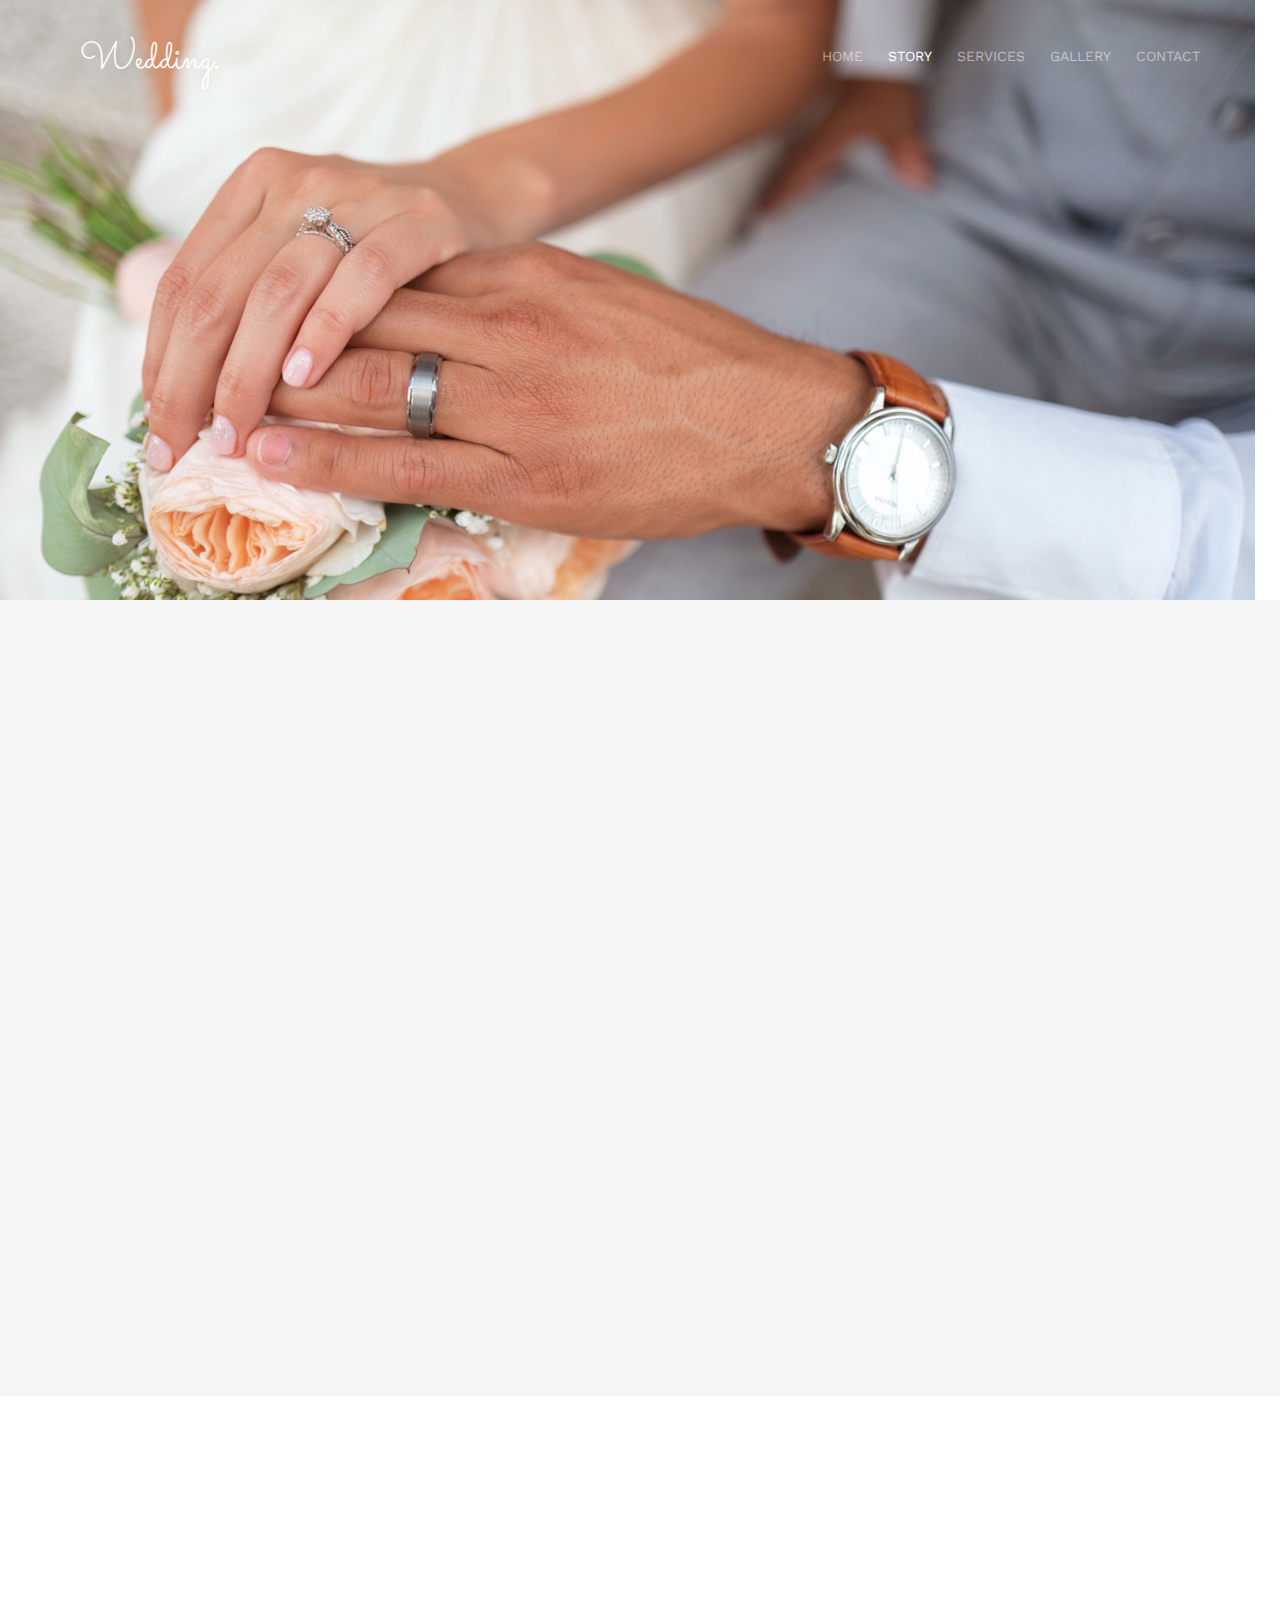
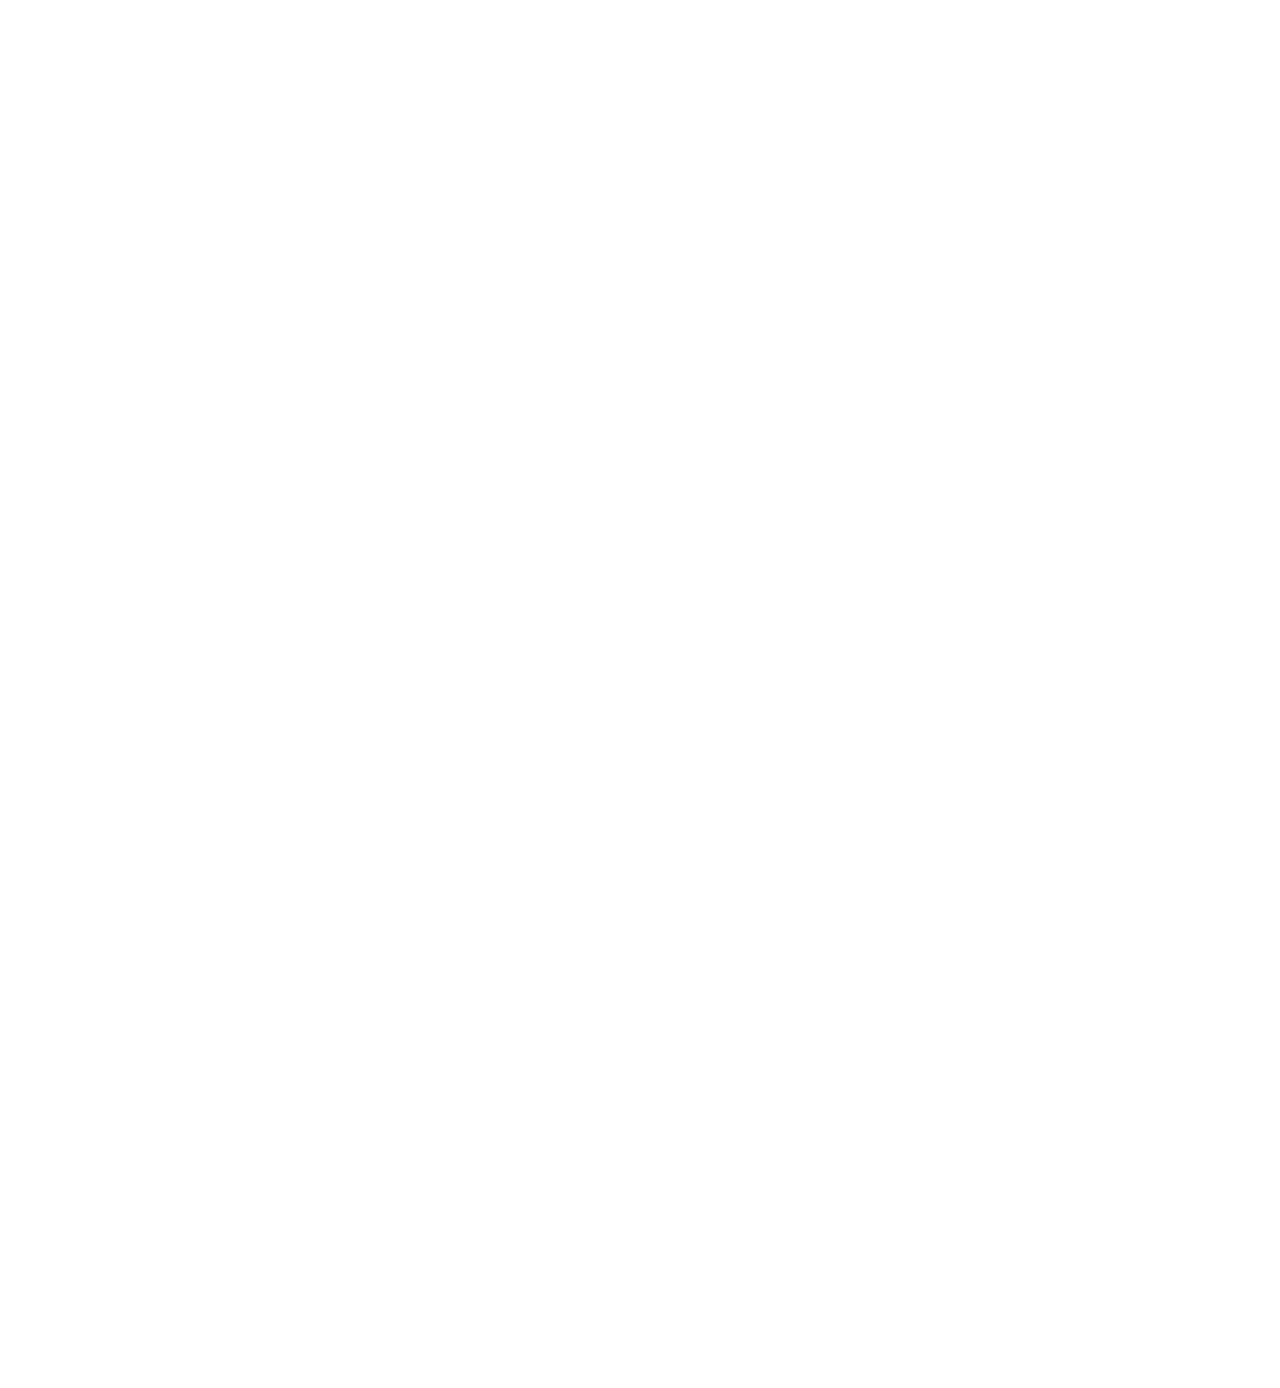
<file: about.html>
<!DOCTYPE html>
<!--[if lt IE 7]>      <html class="no-js lt-ie9 lt-ie8 lt-ie7"> <![endif]-->
<!--[if IE 7]>         <html class="no-js lt-ie9 lt-ie8"> <![endif]-->
<!--[if IE 8]>         <html class="no-js lt-ie9"> <![endif]-->
<!--[if gt IE 8]><!--> <html class="no-js"> <!--<![endif]-->
	<head>


  


	<link href='https://fonts.googleapis.com/css?family=Work+Sans:400,300,600,400italic,700' rel='stylesheet' type='text/css'>
	<link href="https://fonts.googleapis.com/css?family=Sacramento" rel="stylesheet">
	
	<!-- Animate.css -->
	<link rel="stylesheet" href="css/animate.css">
	<!-- Icomoon Icon Fonts-->
	<link rel="stylesheet" href="css/icomoon.css">
	<!-- Bootstrap  -->
	<link rel="stylesheet" href="css/bootstrap.css">

	<!-- Magnific Popup -->
	<link rel="stylesheet" href="css/magnific-popup.css">

	<!-- Owl Carousel  -->
	<link rel="stylesheet" href="css/owl.carousel.min.css">
	<link rel="stylesheet" href="css/owl.theme.default.min.css">

	<!-- Theme style  -->
	<link rel="stylesheet" href="css/style.css">

	<!-- Modernizr JS -->
	<script src="js/modernizr-2.6.2.min.js"></script>
	<!-- FOR IE9 below -->
	<!--[if lt IE 9]>
	<script src="js/respond.min.js"></script>
	<![endif]-->

	</head>
	<body>
		
	<div class="fh5co-loader"></div>
	
	<div id="page">
	<nav class="fh5co-nav" role="navigation">
		<div class="container">
			<div class="row">
				<div class="col-xs-2">
					<div id="fh5co-logo"><a href="index.html">Wedding<strong>.</strong></a></div>
				</div>
				<div class="col-xs-10 text-right menu-1">
					<ul>
						<li><a href="index.html">Home</a></li>
						<li class="active"><a href="about.html">Story</a></li>
						<li class="has-dropdown">
							<a href="services.html">Services</a>
							<ul class="dropdown">
								<li><a href="#">Web Design</a></li>
								<li><a href="#">eCommerce</a></li>
								<li><a href="#">Branding</a></li>
								<li><a href="#">API</a></li>
							</ul>
						</li>
						<li class="has-dropdown">
							<a href="gallery.html">Gallery</a>
							<ul class="dropdown">
								<li><a href="#">HTML5</a></li>
								<li><a href="#">CSS3</a></li>
								<li><a href="#">Sass</a></li>
								<li><a href="#">jQuery</a></li>
							</ul>
						</li>
						<li><a href="contact.html">Contact</a></li>
					</ul>
				</div>
			</div>
			
		</div>
	</nav>

	<header id="fh5co-header" class="fh5co-cover fh5co-cover-sm" role="banner" style="background-image:url(images/img_bg_1.jpg);">
		<div class="overlay"></div>
		<div class="fh5co-container">
			<div class="row">
				<div class="col-md-8 col-md-offset-2 text-center">
					<div class="display-t">
						<div class="display-tc animate-box" data-animate-effect="fadeIn">
							<h1>Couple Story</h1>
							
						</div>
					</div>
				</div>
			</div>
		</div>
	</header>

	<div id="fh5co-couple" class="fh5co-section-gray">
		<div class="container">
			<div class="row">
				<div class="col-md-8 col-md-offset-2 text-center fh5co-heading animate-box">
					<h2>Hello!</h2>
					<h3>November 28th, 2016 New York, USA</h3>
					<p>We invited you to celebrate our wedding</p>
				</div>
			</div>
			<div class="couple-wrap animate-box">
				<div class="couple-half">
					<div class="groom">
						<img src="images/groom.jpg" alt="groom" class="img-responsive">
					</div>
					<div class="desc-groom">
						<h3>Joefrey Mahusay</h3>
						<p>Far far away, behind the word mountains, far from the countries Vokalia and Consonantia, there live the blind texts. Separated they live in Bookmarksgrove</p>
					</div>
				</div>
				<p class="heart text-center"><i class="icon-heart2"></i></p>
				<div class="couple-half">
					<div class="bride">
						<img src="images/bride.jpg" alt="groom" class="img-responsive">
					</div>
					<div class="desc-bride">
						<h3>Sheila Mahusay</h3>
						<p>Far far away, behind the word mountains, far from the countries Vokalia and Consonantia, there live the blind texts. Separated they live in Bookmarksgrove</p>
					</div>
				</div>
			</div>
		</div>
	</div>

	<div id="fh5co-couple-story">
		<div class="container">
			<div class="row">
				<div class="col-md-8 col-md-offset-2 text-center fh5co-heading animate-box">
					<span>We Love Each Other</span>
					<h2>Our Story</h2>
					<p>Far far away, behind the word mountains, far from the countries Vokalia and Consonantia, there live the blind texts.</p>
				</div>
			</div>
			<div class="row">
				<div class="col-md-12 col-md-offset-0">
					<ul class="timeline animate-box">
						<li class="animate-box">
							<div class="timeline-badge" style="background-image:url(images/couple-1.jpg);"></div>
							<div class="timeline-panel">
								<div class="timeline-heading">
									<h3 class="timeline-title">First We Meet</h3>
									<span class="date">December 25, 2015</span>
								</div>
								<div class="timeline-body">
									<p>Far far away, behind the word mountains, far from the countries Vokalia and Consonantia, there live the blind texts. Separated they live in Bookmarksgrove right at the coast of the Semantics, a large language ocean.</p>
								</div>
							</div>
						</li>
						<li class="timeline-inverted animate-box">
							<div class="timeline-badge" style="background-image:url(images/couple-2.jpg);"></div>
							<div class="timeline-panel">
								<div class="timeline-heading">
									<h3 class="timeline-title">First Date</h3>
									<span class="date">December 28, 2015</span>
								</div>
								<div class="timeline-body">
									<p>Far far away, behind the word mountains, far from the countries Vokalia and Consonantia, there live the blind texts. Separated they live in Bookmarksgrove right at the coast of the Semantics, a large language ocean.</p>
								</div>
							</div>
						</li>
						<li class="animate-box">
							<div class="timeline-badge" style="background-image:url(images/couple-3.jpg);"></div>
							<div class="timeline-panel">
								<div class="timeline-heading">
									<h3 class="timeline-title">In A Relationship</h3>
									<span class="date">January 1, 2016</span>
								</div>
								<div class="timeline-body">
									<p>Far far away, behind the word mountains, far from the countries Vokalia and Consonantia, there live the blind texts. Separated they live in Bookmarksgrove right at the coast of the Semantics, a large language ocean.</p>
								</div>
							</div>
						</li>
			    	</ul>
				</div>
			</div>
		</div>
	</div>

	<!-- <div id="fh5co-started" class="fh5co-bg" style="background-image:url(images/img_bg_4.jpg);">
		<div class="overlay"></div>
		<div class="container">
			<div class="row animate-box">
				<div class="col-md-8 col-md-offset-2 text-center fh5co-heading">
					<h2>Are You Attending?</h2>
					<p>Please Fill-up the form to notify you that you're attending. Thanks.</p>
				</div>
			</div>
			<div class="row animate-box">
				<div class="col-md-10 col-md-offset-1">
					<form class="form-inline">
						<div class="col-md-4 col-sm-4">
							<div class="form-group">
								<label for="name" class="sr-only">Name</label>
								<input type="name" class="form-control" id="name" placeholder="Name">
							</div>
						</div>
						<div class="col-md-4 col-sm-4">
							<div class="form-group">
								<label for="email" class="sr-only">Email</label>
								<input type="email" class="form-control" id="email" placeholder="Email">
							</div>
						</div>
						<div class="col-md-4 col-sm-4">
							<button type="submit" class="btn btn-default btn-block">I am Attending</button>
						</div>
					</form>
				</div>
			</div>
		</div> -->
	</div>

	
	<div class="gototop js-top">
		<a href="#" class="js-gotop"><i class="icon-arrow-up"></i></a>
	</div>
	
	<!-- jQuery -->
	<script src="js/jquery.min.js"></script>
	<!-- jQuery Easing -->
	<script src="js/jquery.easing.1.3.js"></script>
	<!-- Bootstrap -->
	<script src="js/bootstrap.min.js"></script>
	<!-- Waypoints -->
	<script src="js/jquery.waypoints.min.js"></script>
	<!-- Carousel -->
	<script src="js/owl.carousel.min.js"></script>
	<!-- countTo -->
	<script src="js/jquery.countTo.js"></script>

	<!-- Stellar -->
	<script src="js/jquery.stellar.min.js"></script>
	<!-- Magnific Popup -->
	<script src="js/jquery.magnific-popup.min.js"></script>
	<script src="js/magnific-popup-options.js"></script>

	<!-- Main -->
	<script src="js/main.js"></script>

	</body>
</html>
</file>
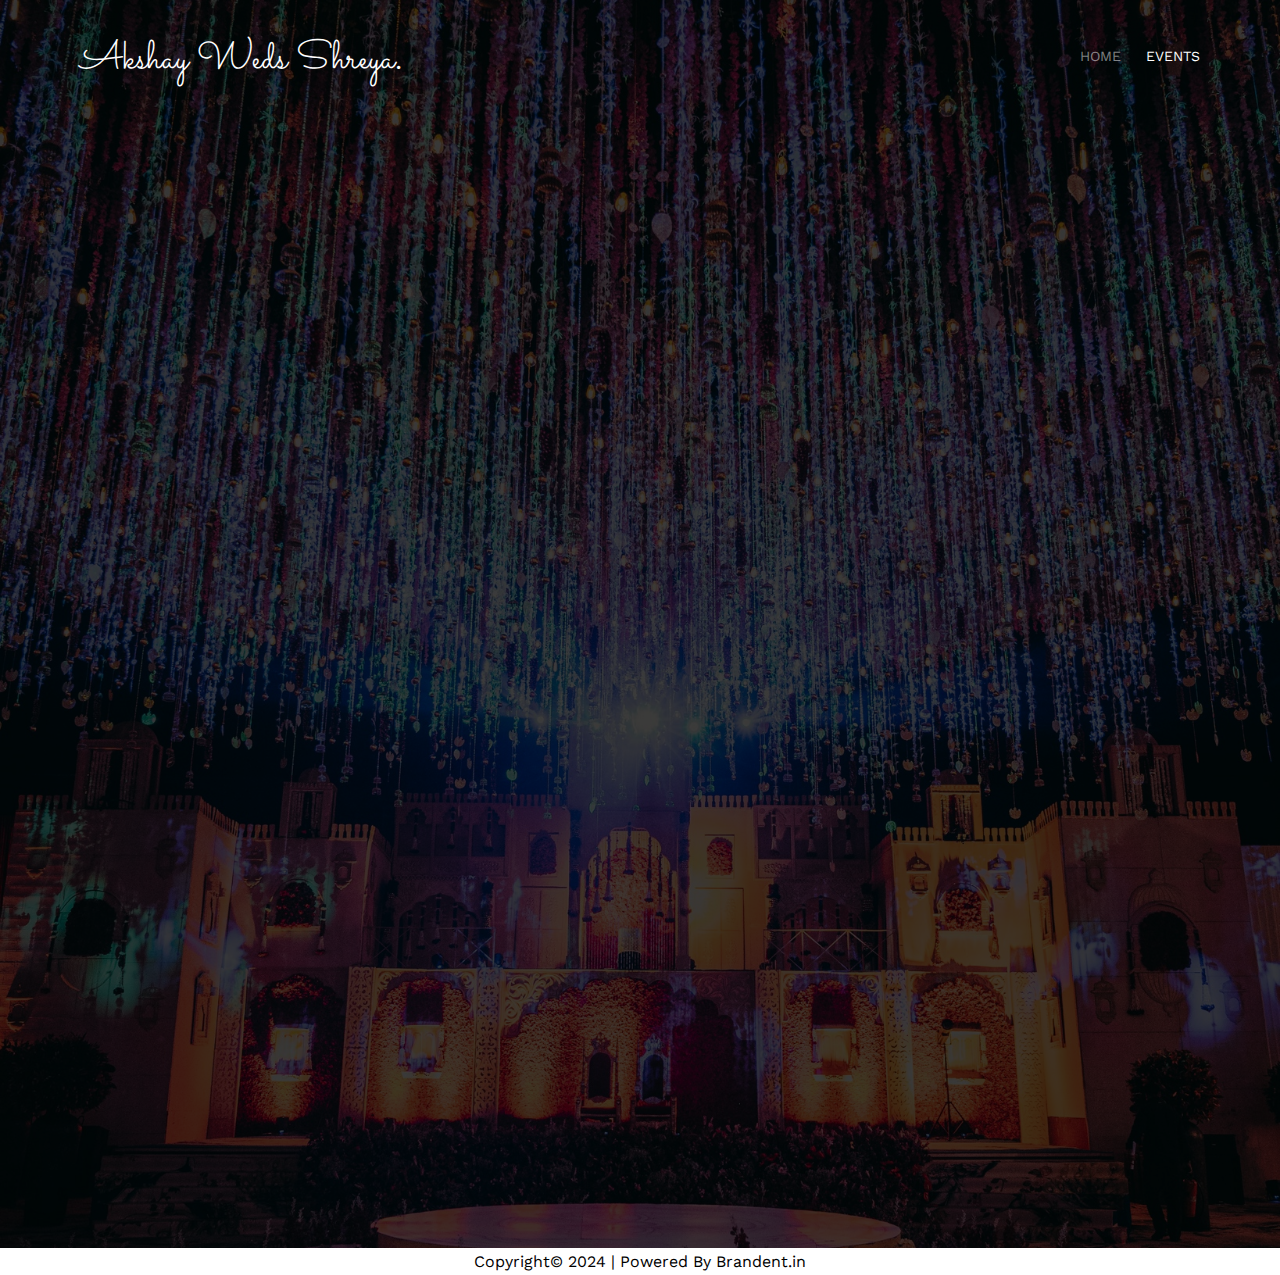
<file: Events.html>
<!DOCTYPE html>


	<link href='https://fonts.googleapis.com/css?family=Work+Sans:400,300,600,400italic,700' rel='stylesheet' type='text/css'>
	<link href="https://fonts.googleapis.com/css?family=Sacramento" rel="stylesheet">
	
	<!-- Animate.css -->
	<link rel="stylesheet" href="css/animate.css">
	<!-- Icomoon Icon Fonts-->
	<link rel="stylesheet" href="css/icomoon.css">
	<!-- Bootstrap  -->
	<link rel="stylesheet" href="css/bootstrap.css">
	<link rel="icon" type="image/x-icon" href="Logo1.png">

	<!-- Magnific Popup -->
	<link rel="stylesheet" href="css/magnific-popup.css">

	<!-- Owl Carousel  -->
	<link rel="stylesheet" href="css/owl.carousel.min.css">
	<link rel="stylesheet" href="css/owl.theme.default.min.css">



	<!-- Theme style  -->
	<link rel="stylesheet" href="css/style.css">

	<!-- Modernizr JS -->
	<script src="js/modernizr-2.6.2.min.js"></script>
	<!-- FOR IE9 below -->
	<!--[if lt IE 9]>
	<script src="js/respond.min.js"></script>
	<![endif]-->

	<meta name="viewport" content="width=device-width, initial-scale=1">
	<title>#ShayGotHisRey</title>

	</head>
	<body>
		
	<div class="fh5co-loader"></div>
	
	<div id="page">
		<nav class="fh5co-nav" role="navigation">
			<div class="container">
				<div class="row">
					<div class="col-xs-6 col-md-4">					 
						<div id="fh5co-logo"><a href="index.html">Akshay Weds Shreya<strong>.</strong></a></div>
						
					</div>
					<div class="col-xs-8 text-right menu-1">
						<ul>
							<li class=""><a href="index.html">Home</a></li>
							
							<!-- <li class="has-dropdown">
								<a href="services.html">Services</a>
								<ul class="dropdown">
									<li><a href="#">Web Design</a></li>
									<li><a href="#">eCommerce</a></li>
									<li><a href="#">Branding</a></li>
									<li><a href="#">API</a></li>
								</ul>
							</li> -->
							<li class=" active">
								<a href="Events.html">Events</a>
								<!-- <ul class="dropdown">
									<li><a href="#">HTML5</a></li>
									<li><a href="#">CSS3</a></li>
									<li><a href="#">Sass</a></li>
									<li><a href="#">jQuery</a></li>
								</ul> -->
							</li>
							<!-- <li><a href="#">Travel & Stay</a></li> -->
							<!-- <li><a href="gallery.html">Gallery</a></li> -->
							<!-- <li><a href="contact.html">Rsvp</a></li> -->
						</ul>
					</div>
				</div>
				
			</div>
		</nav>

	<!-- <header  id="fh5co-header" class="fh5co-cover fh5co-cover-sm" role="banner" style="background-image:url(images/Andaz-Delhi-P179-Exterior.4x3.jpg); background-position: 0px ,0px;">
		<div class="overlay"></div>
		<div class="fh5co-container">
			<div class="row">
				<div class="col-md-8 col-md-offset-2 text-center">
					<div class="display-t">
						<div class="display-tc animate-box" data-animate-effect="fadeIn">
							<h1>Events</h1>
						</div>
					</div>
				</div>
			</div>
		</div>
	</header> -->

	<!-- <div id="fh5co-couple" class="fh5co-section-gray">
		<div class="container">
			<div class="row">
				<div class="col-md-8 col-md-offset-2 text-center fh5co-heading animate-box">
					<h2>Hello!</h2>
					<h3>November 28th, 2016 New York, USA</h3>
					<p>We invited you to celebrate our wedding</p>
				</div>
			</div>
			<div class="couple-wrap animate-box">
				<div class="couple-half">
					<div class="groom">
						<img src="images/groom.jpg" alt="groom" class="img-responsive">
					</div>
					<div class="desc-groom">
						<h3>Joefrey Mahusay</h3>
						<p>Far far away, behind the word mountains, far from the countries Vokalia and Consonantia, there live the blind texts. Separated they live in Bookmarksgrove</p>
					</div>
				</div>
				<p class="heart text-center"><i class="icon-heart2"></i></p>
				<div class="couple-half">
					<div class="bride">
						<img src="images/bride.jpg" alt="groom" class="img-responsive">
					</div>
					<div class="desc-bride">
						<h3>Sheila Mahusay</h3>
						<p>Far far away, behind the word mountains, far from the countries Vokalia and Consonantia, there live the blind texts. Separated they live in Bookmarksgrove</p>
					</div>
				</div>
			</div>
		</div>
	</div> -->

	<div id="fh5co-event" class="fh5co-bg event-desktop" style="background-image:url(images/event2.jpg);">
		<div class="overlay2"></div>
		<div class="container">
			<div class="row">
				<div class="col-md-8 col-md-offset-2 text-center fh5co-heading animate-box">
					<span>Our Special Events</span>
					<h2>Wedding Events</h2>
				</div>
			</div>
			<div class="row">
				<div class="display-t">
					<div class="display-tc">
						<div class="col-md-10 col-md-offset-1">
							<div class="col-md-12 col-sm-12 text-center">
								<div class="event-wrap animate-box">
									<h3>Wedding</h3>

									<i class="icon-calendar"></i>
										<span>Friday </span>
										<span>26 April, 2024</span>
									

									<h4 style="color:white; margin-top: 2%;">
										<span style="font-size: 10px; margin-bottom: 2%;">Click on the location link to view the venue on Google Maps for more details.</span>
										<a href="https://maps.app.goo.gl/Pbq4NDbuHhggkokVA" target="_blank">Location: A Dot Convention Hall, Ambience Island, Gurugram</a>
									</h4>
									
									<i class=""></i>
									<div class="event-col ">

										<span style="border: 1px solid white; margin: 5%;"><b>Sehrabandi</b> <br>5:00PM</span>
										<span style="border: 1px solid white;  margin: 5%;" ><b>Ghud Chadi</b> <br> 6:30PM </span>
										<span style="border: 1px solid white;  margin: 5%;"><b>Baraat</b><br> 7:00PM</span>
									</div>
									<div class="event-col mt-4">
										<span style="border: 1px solid white;  margin: 5%;"><b>Dinner</b> <br> 9:00PM Onwards</span>
										<span class="wedding-span"><b>Pheras</b> <br>Taaron ki  <br> Chhaon Mein </span>
										
									</div>

									<p class="text-center">
										Embark on a journey of love and commitment as two hearts become one in a blissful wedding ceremony.
									</p>
									


									

									

									
								</div>
								

								

								
							</div>
							

						</div>
					</div>
				</div>
			</div>
		</div>
	</div>

	
		


	<div id="fh5co-event" class="fh5co-bg event-mobile" style="background-image:url(images/event2.jpg);">
		<div class="overlay2"></div>
		<div class="container">
			<div class="row">
				<div class="col-md-8 col-md-offset-2 text-center fh5co-heading animate-box">
					<span>Our Special Events</span>
					<h2>Wedding Events</h2>
				</div>
			</div>
			<div class="row">
				<div class="display-t">
					<div class="display-tc">
						<div class="col-md-10 col-md-offset-1">
							
							<div class="col-md-12 col-sm-12 text-center">
								<div class="event-wrap animate-box">
									<h3>Wedding</h3>

									<i class="icon-calendar"></i>
										<span>Friday </span>
										<span>26 April, 2024</span>
										<span style="font-size: 10px; margin-bottom: 2%;">Click on the location link to view the venue on Google Maps for more details.</span>

									<h4 style="color:white; margin-top: 2%;">
										<a href="https://maps.app.goo.gl/Pbq4NDbuHhggkokVA" target="_blank">Location: A Dot Convention Hall, Ambience Island, Gurugram</a>
									</h4>
									
									<i class=""></i>
									<div class="event-col ">

										<span style="border: 1px solid white; margin: 5%;"><b>Sehrabandi</b> <br>5:00PM</span>
										<span style="border: 1px solid white;  margin: 5%;" ><b>Ghud Chadi</b> <br> 6:30PM </span>
										<span style="border: 1px solid white;  margin: 5%;"><b>Baraat</b><br> 7:00PM</span>
									</div>
									<div class="event-col mt-4">
										<span style="border: 1px solid white;  margin: 5%;"><b>Dinner</b> <br> 9:00PM Onwards</span>
										<span class="wedding-span"><b>Pheras</b> <br>Taaron ki  <br> Chhaon Mein </span>
										
									</div>

									<p class="text-center">
										Embark on a journey of love and commitment as two hearts become one in a blissful wedding ceremony.
									</p>
									


									

									

									
								</div>
								

								

								
							</div>
							

						</div>
					</div>
				</div>
			</div>
		</div>
	</div>


	
	</div>

	<div class="text-center copyright p-5 m-5" style="background: #ffffff;">
	
		<a class="text-white" href="https://brandent.in/" style="color: #000000;">Copyright© 2024 | Powered By Brandent.in</a>
		
	  </div>

	<div class="gototop js-top">
		<a href="#" class="js-gotop"><i class="icon-arrow-up"></i></a>
	</div>
	
	<!-- jQuery -->
	<script src="js/jquery.min.js"></script>
	<!-- jQuery Easing -->
	<script src="js/jquery.easing.1.3.js"></script>
	<!-- Bootstrap -->
	<script src="js/bootstrap.min.js"></script>
	<!-- Waypoints -->
	<script src="js/jquery.waypoints.min.js"></script>
	<!-- Carousel -->
	<script src="js/owl.carousel.min.js"></script>
	<!-- countTo -->
	<script src="js/jquery.countTo.js"></script>

	<!-- Stellar -->
	<script src="js/jquery.stellar.min.js"></script>
	<!-- Magnific Popup -->
	<script src="js/jquery.magnific-popup.min.js"></script>
	<script src="js/magnific-popup-options.js"></script>

	<!-- Main -->
	<script src="js/main.js"></script>


	<!-- form Gsheet -->
	<script>
		const scriptURL = 'https://script.google.com/macros/s/AKfycbynVr6odkZe6W-aOKblrYJfQRvmYwTtSMTZbkclynA48S5VRujCLkPdzaynynFjhyIs/exec'
		const form = document.forms['submit-to-google-sheet']
		const success= document.getElementById('success');
		const submitButton = form.querySelector('button[type="submit"]');
	
	  
		form.addEventListener('submit', e => {
		e.preventDefault();
	
		// Update button text and background during submission
		submitButton.innerText = 'done';
		submitButton.disabled = true; // Disable the button to prevent multiple submissions
	
		fetch(scriptURL, { method: 'POST', body: new FormData(form)})
		  .then(response => {
			console.log('Success!', response);
			// Add the redirection logic here
			window.location.href = 'https://www.google.com/';
		  })
		  .catch(error => {
			console.error('Error!', error.message);
			// Restore button text and enable it on error
			submitButton.innerText = 'Submit';
			submitButton.disabled = false;
		  });
	  });
	
	  
	
	
	
	  </script>



	</body>
</html>
</file>
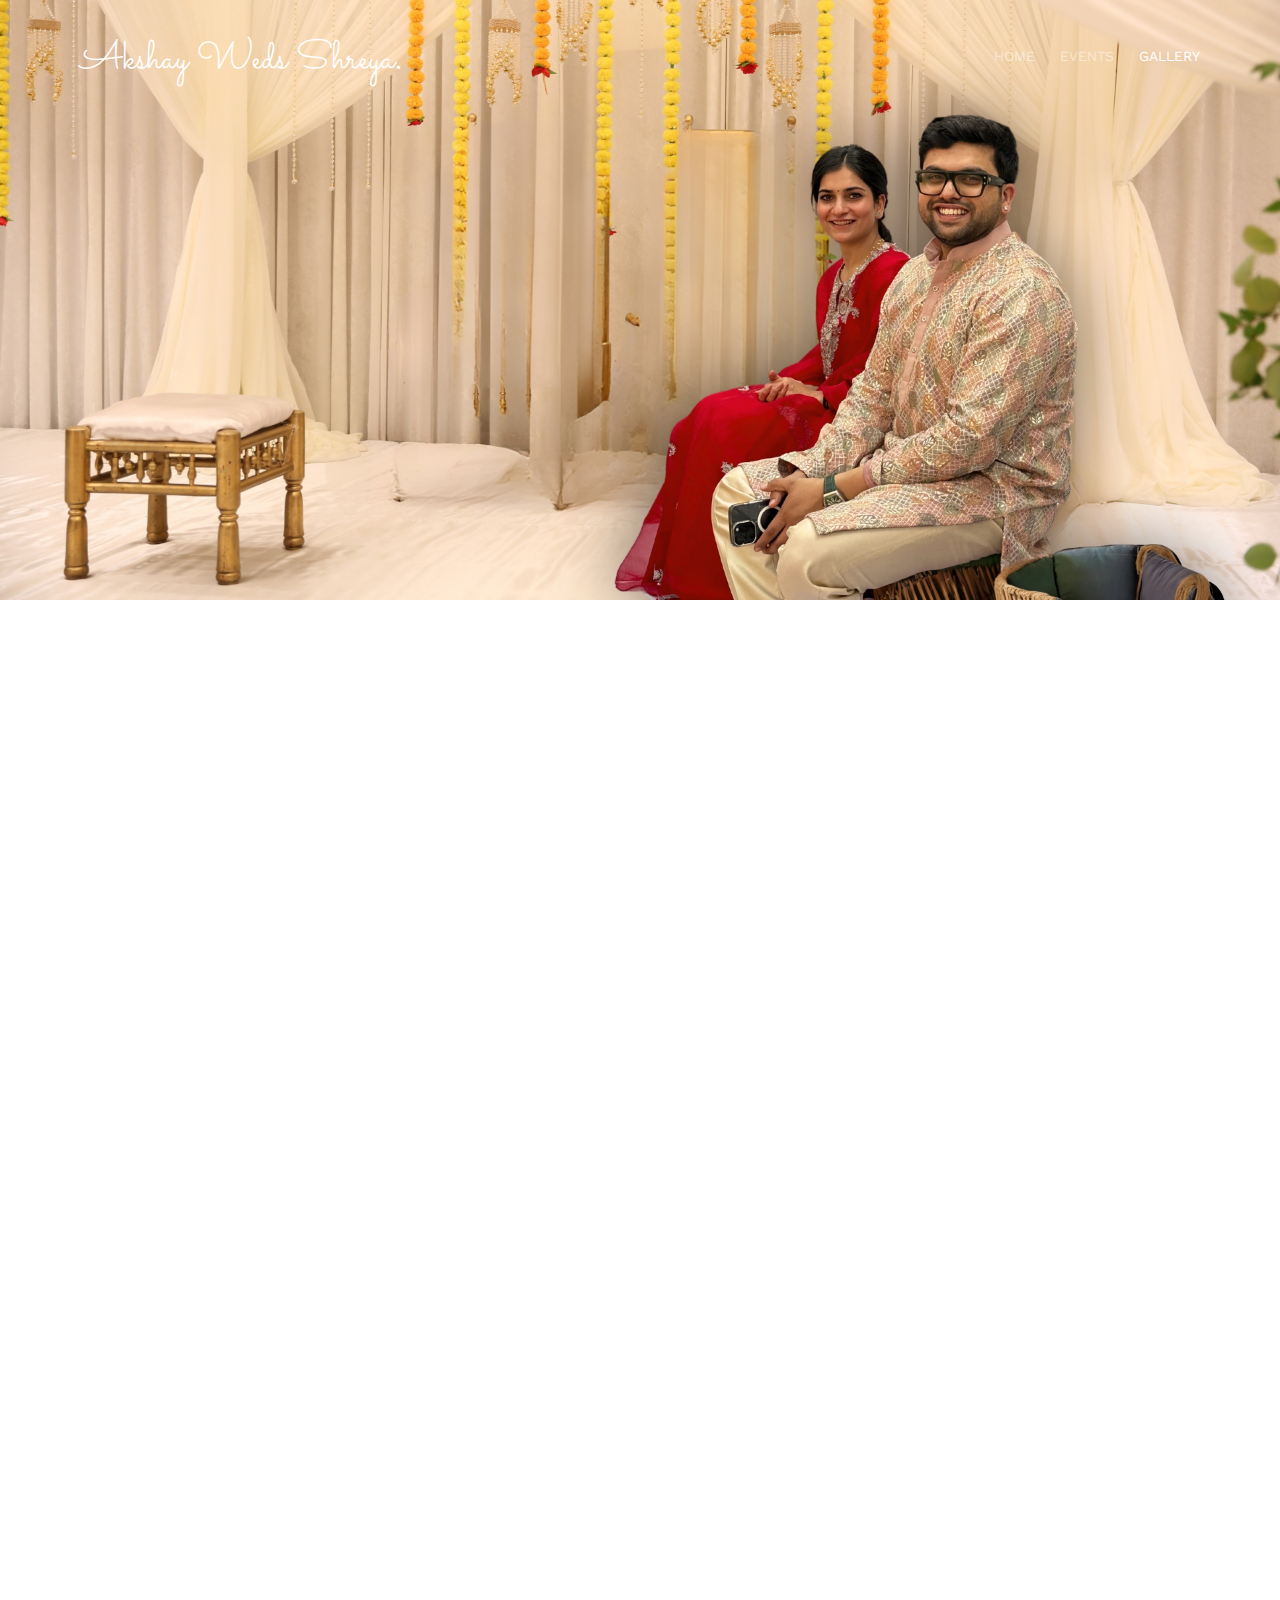
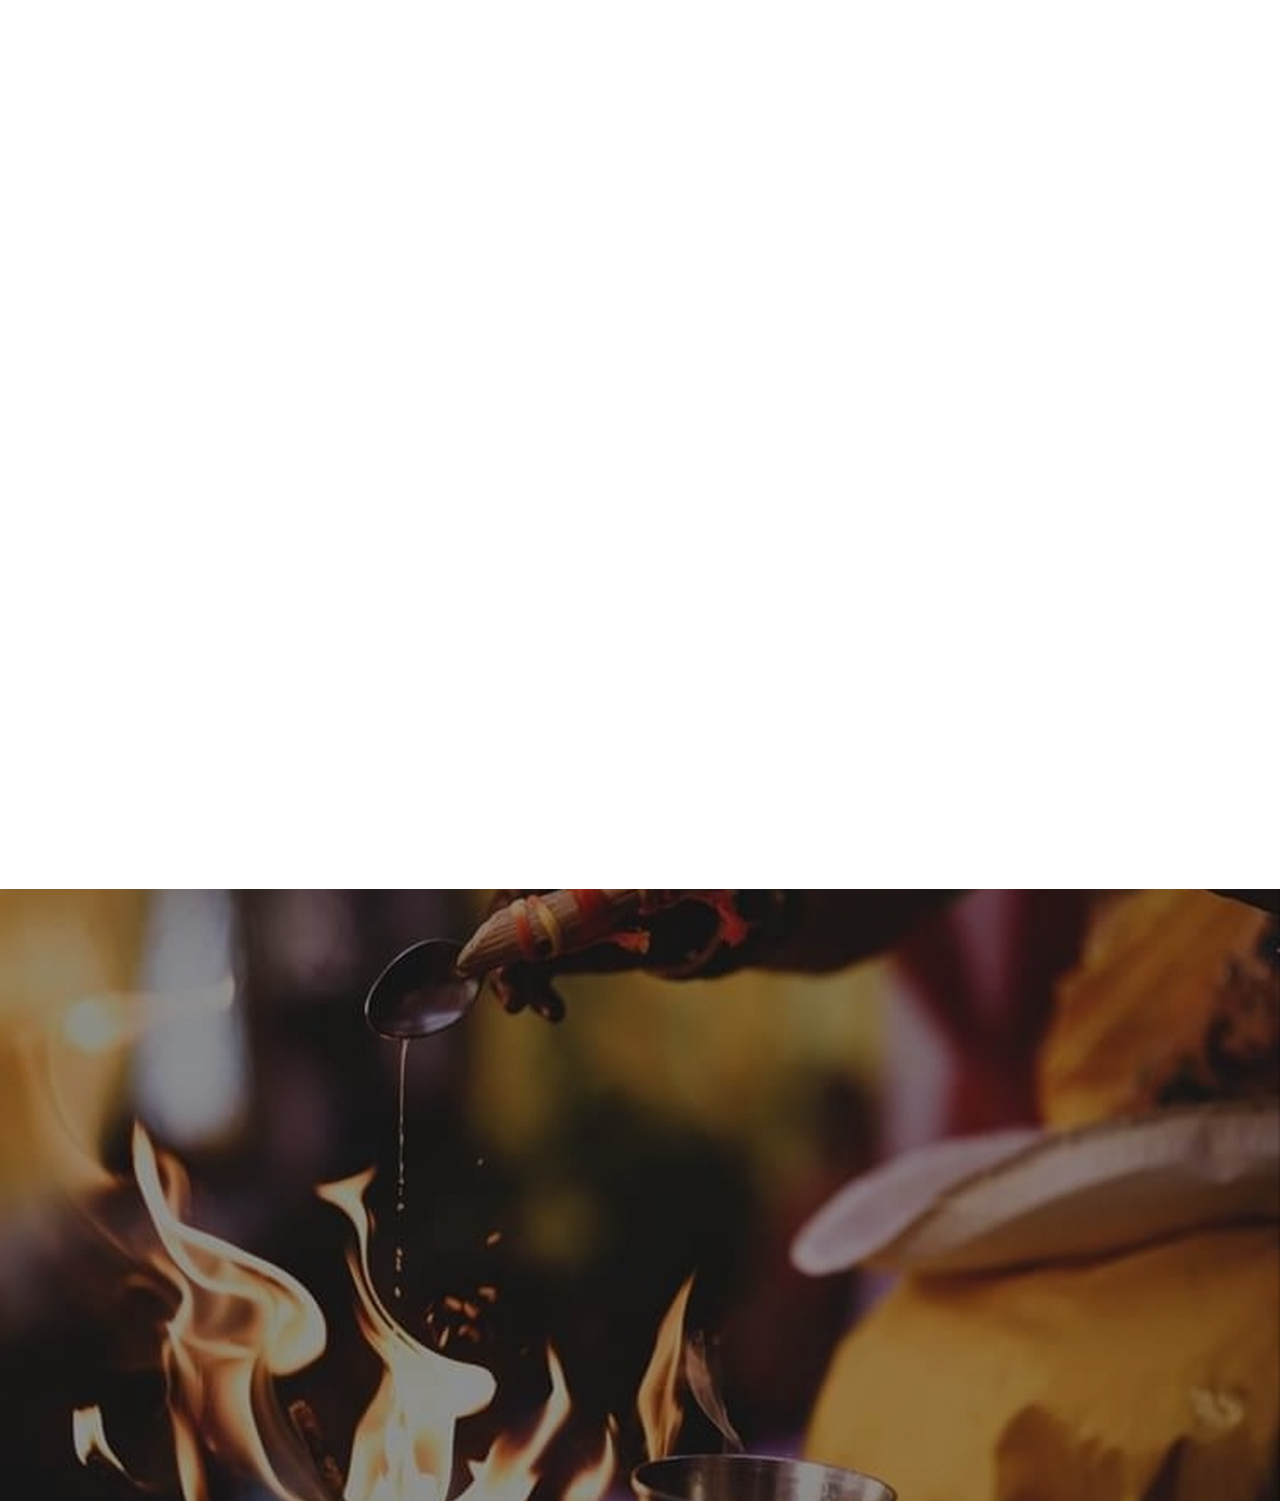
<file: gallery.html>
<!DOCTYPE html>


	<link href='https://fonts.googleapis.com/css?family=Work+Sans:400,300,600,400italic,700' rel='stylesheet' type='text/css'>
	<link href="https://fonts.googleapis.com/css?family=Sacramento" rel="stylesheet">
	
	<!-- Animate.css -->
	<link rel="stylesheet" href="css/animate.css">
	<!-- Icomoon Icon Fonts-->
	<link rel="stylesheet" href="css/icomoon.css">
	<!-- Bootstrap  -->
	<link rel="stylesheet" href="css/bootstrap.css">

	<!-- Magnific Popup -->
	<link rel="stylesheet" href="css/magnific-popup.css">
	

	<!-- Owl Carousel  -->
	<link rel="stylesheet" href="css/owl.carousel.min.css">
	<link rel="stylesheet" href="css/owl.theme.default.min.css">
	<title>#ShayGotHisRey</title>


	<link rel="icon" type="image/x-icon" href="Logo1.png">

	<!-- Theme style  -->
	<link rel="stylesheet" href="css/style.css">

	<!-- Modernizr JS -->
	<script src="js/modernizr-2.6.2.min.js"></script>
	<!-- FOR IE9 below -->
	<!--[if lt IE 9]>
	<script src="js/respond.min.js"></script>
	<![endif]-->

	<meta name="viewport" content="width=device-width, initial-scale=1">

	</head>
	<body>
		
	<div class="fh5co-loader"></div>
	
	<div id="page">
		<nav class="fh5co-nav" role="navigation">
			
			<div class="container">
				<div class="row">
					<div class="col-xs-6 col-md-4">					 
						<div id="fh5co-logo"><a href="index.html">Akshay Weds Shreya<strong>.</strong></a></div>
						
					</div>
					<div class="col-xs-8 text-right menu-1">
						<ul>
							<li><a href="index.html">Home</a></li>
							
							<!-- <li class="has-dropdown">
								<a href="services.html">Services</a>
								<ul class="dropdown">
									<li><a href="#">Web Design</a></li>
									<li><a href="#">eCommerce</a></li>
									<li><a href="#">Branding</a></li>
									<li><a href="#">API</a></li>
								</ul>
							</li> -->
							<li class="has-dropdown">
								<a href="Events.html">Events</a>
								<!-- <ul class="dropdown">
									<li><a href="#">HTML5</a></li>
									<li><a href="#">CSS3</a></li>
									<li><a href="#">Sass</a></li>
									<li><a href="#">jQuery</a></li>
								</ul> -->
							</li>
							<!-- <li><a href="#">Travel & Stay</a></li> -->
							<li class="active"><a href="gallery.html">Gallery</a></li>
							<!-- <li><a href="contact.html">Rsvp</a></li> -->
						</ul>
					</div>
				</div>
				
			</div>
		</nav>

		<header  id="fh5co-header" class="fh5co-cover fh5co-cover-sm" role="banner" style="background-image:url(images/27.jpg); background-position: 0px ,0px;">
		<div class="overlay"></div>
		<div class="fh5co-container">
			<div class="row">
				<div class="col-md-8 col-md-offset-2 text-center">
					<div class="display-t">
						<div class="display-tc animate-box" data-animate-effect="fadeIn">
							<h1>Gallery</h1>
						</div>
					</div>
				</div>
			</div>
		</div>
	</header>

	<!-- <div id="fh5co-couple" class="fh5co-section-gray">
		<div class="container">
			<div class="row">
				<div class="col-md-8 col-md-offset-2 text-center fh5co-heading animate-box">
					<h2>Hello!</h2>
					<h3>November 28th, 2016 New York, USA</h3>
					<p>We invited you to celebrate our wedding</p>
				</div>
			</div>
			<div class="couple-wrap animate-box">
				<div class="couple-half">
					<div class="groom">
						<img src="images/groom.jpg" alt="groom" class="img-responsive">
					</div>
					<div class="desc-groom">
						<h3>Joefrey Mahusay</h3>
						<p>Far far away, behind the word mountains, far from the countries Vokalia and Consonantia, there live the blind texts. Separated they live in Bookmarksgrove</p>
					</div>
				</div>
				<p class="heart text-center"><i class="icon-heart2"></i></p>
				<div class="couple-half">
					<div class="bride">
						<img src="images/bride.jpg" alt="groom" class="img-responsive">
					</div>
					<div class="desc-bride">
						<h3>Sheila Mahusay</h3>
						<p>Far far away, behind the word mountains, far from the countries Vokalia and Consonantia, there live the blind texts. Separated they live in Bookmarksgrove</p>
					</div>
				</div>
			</div>
		</div>
	</div> -->

	<div id="fh5co-gallery">
		<div class="container">
			<div class="row">
				<div class="col-md-8 col-md-offset-2 text-center fh5co-heading animate-box">
					<span>Our Memories</span>
					<h2>Wedding Gallery</h2>
					<p>Stay tuned because all your function pictures will be available here any moment!</p>
				</div>
			</div>
			<div class="row row-bottom-padded-md">
				<div class="col-md-12">
					<ul id="fh5co-gallery-list">
						
						<li class="one-third animate-box" data-animate-effect="fadeIn" style="background-image: url(images/gallery-1.jpg); background-position: 0px ,0px; "> 
						<a href="images/gallery-1.jpg">
							<div class="case-studies-summary">
								
								<h2>Two Glas of Juice</h2>
							</div>
						</a>
					</li>
					<li class="one-third animate-box" data-animate-effect="fadeIn" style="background-image: url(images/gallery-2.jpg); ">
						<a href="images\gallery-2.jpg" class="color-2">
							<div class="case-studies-summary">
								
								<h2>Timer starts now!</h2>
							</div>
						</a>
					</li>


					<li class="one-third animate-box" data-animate-effect="fadeIn" style="background-image: url(images/gallery-3.jpg); ">
						<a href="images\gallery-3.jpg" class="color-3">
							<div class="case-studies-summary">
								
								<h2>Beautiful sunset</h2>
							</div>
						</a>
					</li>
					<li class="one-third animate-box" data-animate-effect="fadeIn" style="background-image: url(images/gallery-4.jpg); ">
						<a href="images\gallery-4.jpg" class="color-4">
							<div class="case-studies-summary">
								
								<h2>Company's Conference Room</h2>
							</div>
						</a>
					</li>

						<li class="one-third animate-box" data-animate-effect="fadeIn" style="background-image: url(images/gallery-5.jpg); ">
							<a href="images\gallery-5.jpg" class="color-3">
								<div class="case-studies-summary">
									
									<h2>Useful baskets</h2>
								</div>
							</a>
						</li>
						<li class="one-third animate-box" data-animate-effect="fadeIn" style="background-image: url(images/gallery-6.jpg); ">
							<a href="images\gallery-6.jpg" class="color-4">
								<div class="case-studies-summary">
									
									<h2>Skater man in the road</h2>
								</div>
							</a>
						</li>

						<li class="one-third animate-box" data-animate-effect="fadeIn" style="background-image: url(images/gallery-7.jpg); ">
							<a href="images\gallery-7.jpg" class="color-4">
								<div class="case-studies-summary">
									
									<h2>Two Glas of Juice</h2>
								</div>
							</a>
						</li>

						<li class="one-third animate-box" data-animate-effect="fadeIn" style="background-image: url(images/gallery-8.jpg); "> 
							<a href="images\gallery-8.jpg" class="color-5">
								<div class="case-studies-summary">
									
									<h2>Timer starts now!</h2>
								</div>
							</a>
						</li>
						<li class="one-third animate-box" data-animate-effect="fadeIn" style="background-image: url(images/gallery-9.jpg); ">
							<a href="images\gallery-9.jpg" class="color-6">
								<div class="case-studies-summary">
									
									<h2>Beautiful sunset</h2>
								</div>
							</a>
						</li>
					</ul>		
				</div>
			</div>
		</div>
	</div>

	<div id="fh5co-started" class="fh5co-bg" style="background-image:url(images/Footer.jpg);">
		<div class="overlay"></div>	
		<div class="container">
			<div class="row animate-box">
				<div class="col-md-8 col-md-offset-2 text-center fh5co-heading">
					<h2 class="footer-txt">Join us and shower your blessings !</h2>
				</div>
			</div>
			
			<div class="row animate-box">
				<div class="col-md-10 col-md-offset-1">
					<!-- <form name="submit-to-google-sheet" class="form-inline">
						<div class="col-md-4 col-sm-4">
							<div class="form-group">
								<label for="name" class="sr-only">Name</label>
								<input type="name" name="name"class="form-control" id="name" placeholder="Name" required>
							</div>
						</div>
						<div class="col-md-4 col-sm-4">
							<div class="form-group">
								<label for="email" class="sr-only">Email</label>
								<input name="email" type="email" class="form-control" id="email" placeholder="Email" required>
							</div>
						</div>
						
						<div class="col-md-3 col-sm-4">
							<div class="form-group">
								<label for="email" class="sr-only">Email</label>
								<select class="form-control" id="attendance" name="guests" required>
									<option value="guests" style="color: #0099b8;">No Of Guests</option>
									<option value="1" style="color: #0099b8;">1</option>
									<option value="2" style="color: #0099b8;">2</option>
									<option value="3" style="color: #0099b8;">3</option>
									<option value="4" style="color: #0099b8;">4</option>
									<option value="5" style="color: #0099b8;">5</option>
									<option value="6" style="color: #0099b8;">6</option>
									<option value="7" style="color: #0099b8;">7</option>
									<option value="8" style="color: #0099b8;">8</option>
									<option value="9" style="color: #0099b8;">9</option>
									<option value="10" style="color: #0099b8;">10</option>
									
								</select>
							</div>
						</div>
						<div class="col-md-1 col-sm-12 ">
							<button name="submit" type="submit" class="btn btn-default btn-block text-center">Submit</button>
					
						</div>
					</form> -->
				</div>
			</div>
	
	</div>
		
	<!-- <footer id="fh5co-footer" role="contentinfo">
		<div class="container">

			<div class="row copyright">
				<div class="col-md-12 text-center">
					<p>
						<small class="block">&copy; 2016 Free HTML5. All Rights Reserved.</small> 
					
					<p>
						<ul class="fh5co-social-icons">
							<li><a href="#"><i class="icon-twitter"></i></a></li>
							<li><a href="#"><i class="icon-facebook"></i></a></li>
							<li><a href="#"><i class="icon-linkedin"></i></a></li>
							<li><a href="#"><i class="icon-dribbble"></i></a></li>
						</ul>
					</p>
				</div>
			</div>

		</div>
	</footer> -->
	</div>

	<!--  -->

	<div class="gototop js-top">
		<a href="#" class="js-gotop"><i class="icon-arrow-up"></i></a>
	</div>
	
	<!-- jQuery -->
	<script src="js/jquery.min.js"></script>
	<!-- jQuery Easing -->
	<script src="js/jquery.easing.1.3.js"></script>
	<!-- Bootstrap -->
	<script src="js/bootstrap.min.js"></script>
	<!-- Waypoints -->
	<script src="js/jquery.waypoints.min.js"></script>
	<!-- Carousel -->
	<script src="js/owl.carousel.min.js"></script>
	<!-- countTo -->
	<script src="js/jquery.countTo.js"></script>

	<!-- Stellar -->
	<script src="js/jquery.stellar.min.js"></script>
	<!-- Magnific Popup -->
	<script src="js/jquery.magnific-popup.min.js"></script>
	<script src="js/magnific-popup-options.js"></script>

	<!-- Main -->
	<script src="js/main.js"></script>

	<script>
		const scriptURL = 'https://script.google.com/macros/s/AKfycbynVr6odkZe6W-aOKblrYJfQRvmYwTtSMTZbkclynA48S5VRujCLkPdzaynynFjhyIs/exec'
		const form = document.forms['submit-to-google-sheet']
		const success= document.getElementById('success');
		const submitButton = form.querySelector('button[type="submit"]');
	
	  
		form.addEventListener('submit', e => {
		e.preventDefault();
	
		// Update button text and background during submission
		submitButton.innerText = 'done';
		submitButton.disabled = true; // Disable the button to prevent multiple submissions
	
		fetch(scriptURL, { method: 'POST', body: new FormData(form)})
		  .then(response => {
			console.log('Success!', response);
			// Add the redirection logic here
			window.location.href = 'https://www.google.com/';
		  })
		  .catch(error => {
			console.error('Error!', error.message);
			// Restore button text and enable it on error
			submitButton.innerText = 'Submit';
			submitButton.disabled = false;
		  });
	  });
	
	  
	
	
	
	  </script>


	</body>
</html>

<div id="fh5co-event" class="fh5co-bg event-mobile" style="background-image:url(images/event2.jpg);">
	<div class="overlay2"></div>
	<div class="container">
		<div class="row">
			<div class="col-md-8 col-md-offset-2 text-center fh5co-heading animate-box">
				<span>Our Special Events</span>
				<h2>Wedding Events</h2>
			</div>
		</div>
		<div class="row">
			<div class="display-t">
				<div class="display-tc">
					<div class="col-md-10 col-md-offset-1">
						<div class="col-md-6 col-sm-6 text-center">
							<div class="event-wrap animate-box">
								<h3>
									Bhajan Sandhya 
									<span style="font-size: 10px; margin-top: 2%;">followed by dinner</span>
								
								</h3>
									<h4 Style="color:white;">
										Location: Durbar Hall, TAJ PALACE  Hotel Chanakyapuri </h4>
								<div class="event-col">
									<i class="icon-clock"></i>
									<span class="">6 pm onwards</span>
								</div>
								<div class="event-col">
									<i class="icon-calendar"></i>
									<span class="">Friday	</span>
									<span class=""> 12 April, 2024</span>
								</div>
								<p class="event-paragraph">Experience the divine serenade of 
									Bhajan Sandhya at this wedding, 
									where soulful melodies weave a sacred ambiance, 
									enveloping the couple.</p>
							</div>
						</div>
						<div class="col-md-6 col-sm-6 text-center">
							<div class="event-wrap animate-box">
								<h3>Mehendi</h3>
								<h4 style="color:white">
									Location: Ballroom , Andaz Hotel Aerocity </h4>
								<div class="event-col">
									<i class="icon-clock"></i>
									<span>12 pm onwards </span>
									
								</div>
								<div class="event-col">
									<i class="icon-calendar"></i>
									<span>Thursday</span>
									<span>25 April, 2024</span>
								</div>
								<p>Embrace the vibrant hues and joyous vibes of the Mehendi ceremony, 
									a celebration. Let the festive 
									spirit and artistic beauty of Mehendi weave a tale of love, laughter, and cherished moments.</p>
							</div>
						</div>

<!-- Event3 -->
						<div class="col-md-6 col-sm-6 text-center">
							<div class="event-wrap animate-box">
								<h3>Ring ceremony & cocktail<span style="font-size: 10px; margin-top: 2%;">followed by dinner</span></h3>
								<h4 style="color:white;">
									Location: A Dot By GNH, Club XS, Gurugram </h4>
								<div class="event-col">
									<i class="icon-clock"></i>
									<span class=""> 7 pm onwards</span>
									
								</div>
								<div class="event-col">
									<i class="icon-calendar"></i>
									<span class="">Thursday</span>
									<span class="">25 April, 2024</span>
								</div>
								<p>Elevate the evening with the enchantment of the ring ceremony, 
									as two hearts exchange promises amidst a backdrop of love and anticipation. 
									Followed by a glamorous cocktail, where toasts and laughter blend seamlessly, 
									marking the beginning of a celebration filled with elegance</p>
							</div>
						</div>
<!-- event3end -->
<!-- event4 -->
						<div class="col-md-6 col-sm-6 text-center">
							<div class="event-wrap animate-box">
								<h3>Haldi</h3>
								<h4 style="color:white">
									Location: Ballroom , Andaz hotel Aerocity
								</h4>
								<div class="event-col">
									<i class="icon-clock"></i>
									<span>11 am onwards </span>
									
								</div>
								<div class="event-col">
									<i class="icon-calendar"></i>
									<span>Thursday</span>
									<span>26 April, 2024</span>
								</div>
								<p> a vibrant pre-wedding ceremony in Indian culture, celebrates the application of 
									turmeric paste on the bride and groom's skin for its auspicious and beautifying properties. 
									This joyful event symbolizes purification, good luck, 
									and the beginning of a new journey together, filled with love and prosperity.</p>
							</div>
						</div>							

<!-- event4-->
						<!-- <div class="col-md-12 col-sm-12 text-center">
							<div class="event-wrap animate-box">
								<h3>Wedding</h3>

								<h4 style="color:white">
									Location: A Dot Convention Hall, Ambience Island, Gurugram
								</h4>
								
								
								<div class="event-col ">
									<i class="icon-clock"></i>
									<span>Sehrabandi: <br>5PM</span>
									<span>Ghud Chadi: <br> 6:30PM </span>
									<span>Baraat: <br> 7:00PM</span>
									<span>Wedding Dinner: <br> 9PM Onwards</span>
									<span>Pheras: <br>Taaron ki Shaon Mai</span>
								</div>
								<div class="event-col">
									<i class="icon-calendar"></i>
									<span>Friday </span>
									<span>26 April, 2024</span>
								</div>
								<p class="sm:display-none">Embark on a journey of love and commitment as two hearts become one in a blissful wedding ceremony.</p>
							</div>
						</div> -->

						<div class="col-md-12 col-sm-12 text-center">
							<div class="event-wrap animate-box">
								<h3>Wedding</h3>

								<i class="icon-calendar"></i>
									<span>Friday </span>
									<span>26 April, 2024</span>
								

								<h4 style="color:white; margin-top: 2%;">
									Location: A Dot Convention Hall, Ambience Island, Gurugram
								</h4>
								
								<i class=""></i>
								<div class="event-col ">

									<span style="border: 1px solid white; margin: 5%;"><b>Sehrabandi</b> <br>5:00PM</span>
									<span style="border: 1px solid white;  margin: 5%;" ><b>Ghud Chadi</b> <br> 6:30PM </span>
									<span style="border: 1px solid white;  margin: 5%;"><b>Baraat</b><br> 7:00PM</span>
								</div>
								<div class="event-col mt-4">
									<span style="border: 1px solid white;  margin: 5%;"><b>Dinner</b> <br> 9:00PM Onwards</span>
									<span class="wedding-span"><b>Pheras</b> <br>Taaron ki  <br> Chhaon Mein </span>
									
								</div>

								<p class="text-center">
									Embark on a journey of love and commitment as two hearts become one in a blissful wedding ceremony.
								</p>
								


								

								

								
							</div>
							

							

							
						</div>
						

					</div>
				</div>
			</div>
		</div>
	</div>
</div>
</file>
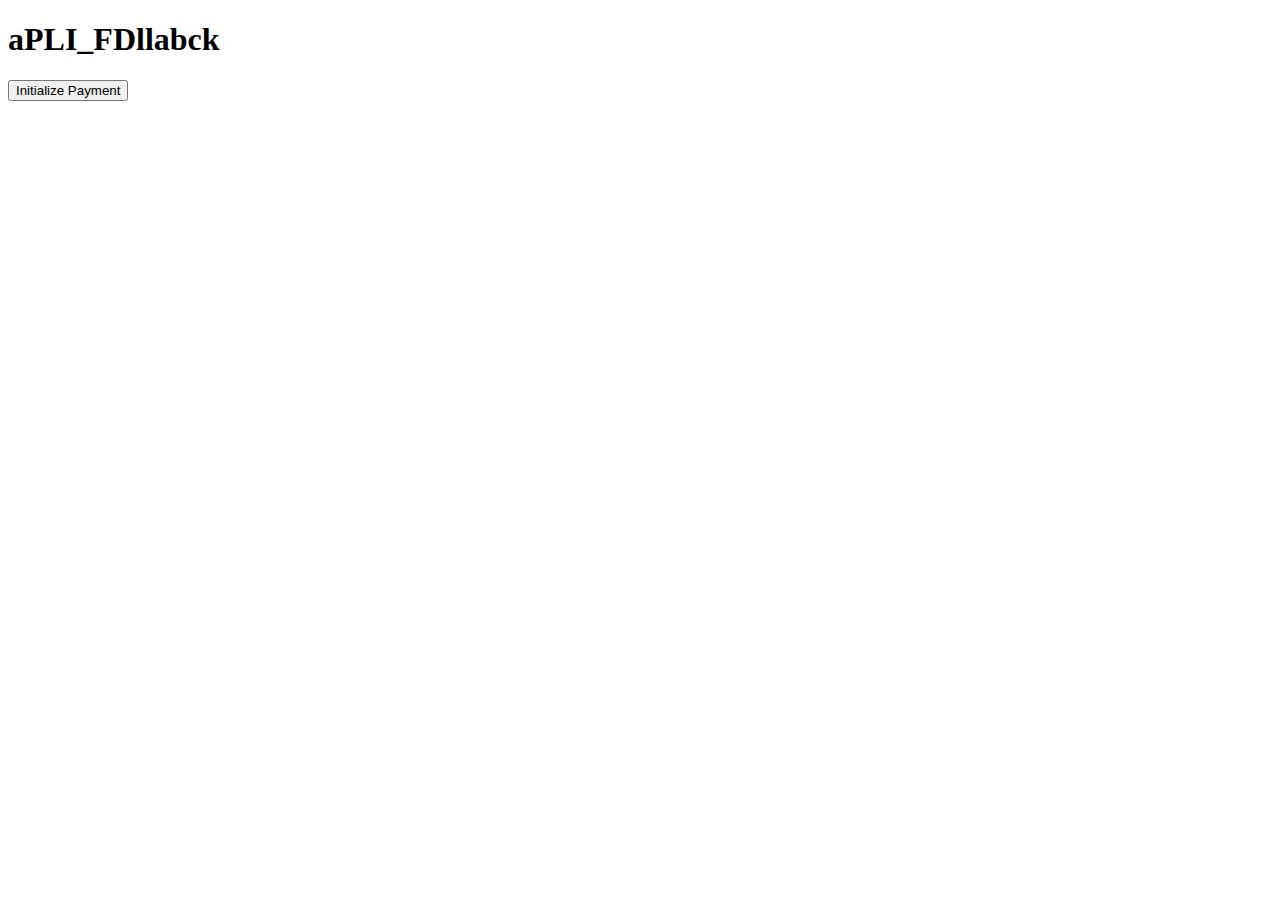
<file: gatewayPH.html>
<!DOCTYPE html>
<html lang="en">
<head>
    <meta charset="UTF-8">
    <meta name="viewport" content="width=device-width, initial-scale=1.0">
    <title>PhonePe Payment Gateway</title>
</head>
<body>
    <h1>aPLI_FDllabck</h1>
    <button id="initPaymentButton">Initialize Payment</button>

    <script src="https://ajax.googleapis.com/ajax/libs/jquery/3.5.1/jquery.min.js"></script>
    <script>
        $(document).ready(function() {
            $('#initPaymentButton').click(function() {
                initializePayment();
            });
        });

        function initializePayment() {
            var merchantId = 'PGTESTPAYUAT'; // Replace with your PhonePe Merchant ID
            var orderId = generateOrderId(); // You may generate order ID dynamically as per your requirement
            var amount = 100; // Replace with actual amount in cents

            var phonepeUrl = 'https://api-preprod.phonepe.com/apis/hermes';

            var payload = {
                "merchantId": merchantId,
                "merchantOrderId": orderId,
                "transactionAmount": amount,
                "transactionCurrency": "INR",
                "responseUrl": window.location.href // URL where PhonePe will redirect after payment completion
            };

            $.ajax({
                url: phonepeUrl,
                type: 'POST',
                contentType: 'application/json',
                data: JSON.stringify(payload),
                success: function(response) {
                    window.location.href = response.paymentUrl;
                },
                error: function(xhr, status, error) {
                    alert('Error initializing payment. Please try again later.');
                }
            });
        }

        function generateOrderId() {
            // Simple function to generate a random order ID
            return 'ORDER_' + Math.random().toString(36).substr(2, 9);
        }
    </script>
</body>
</html>
</file>
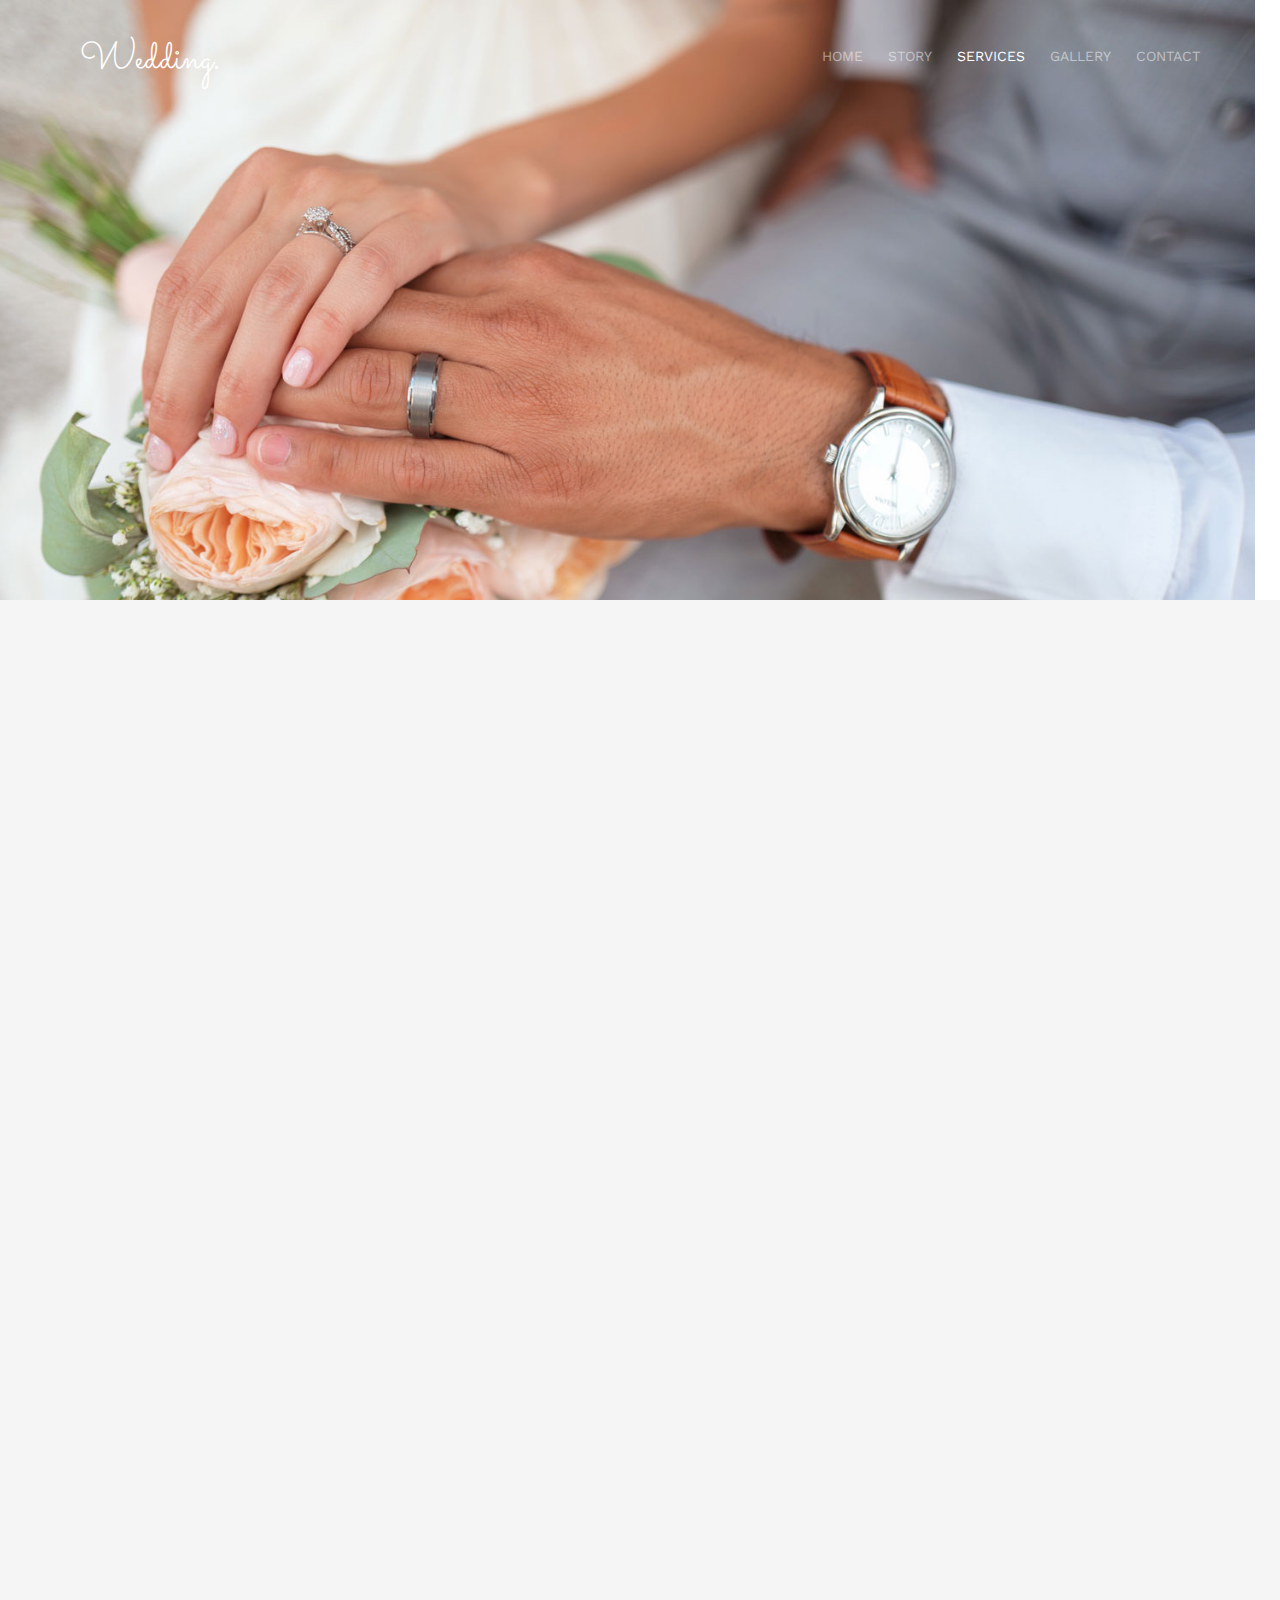
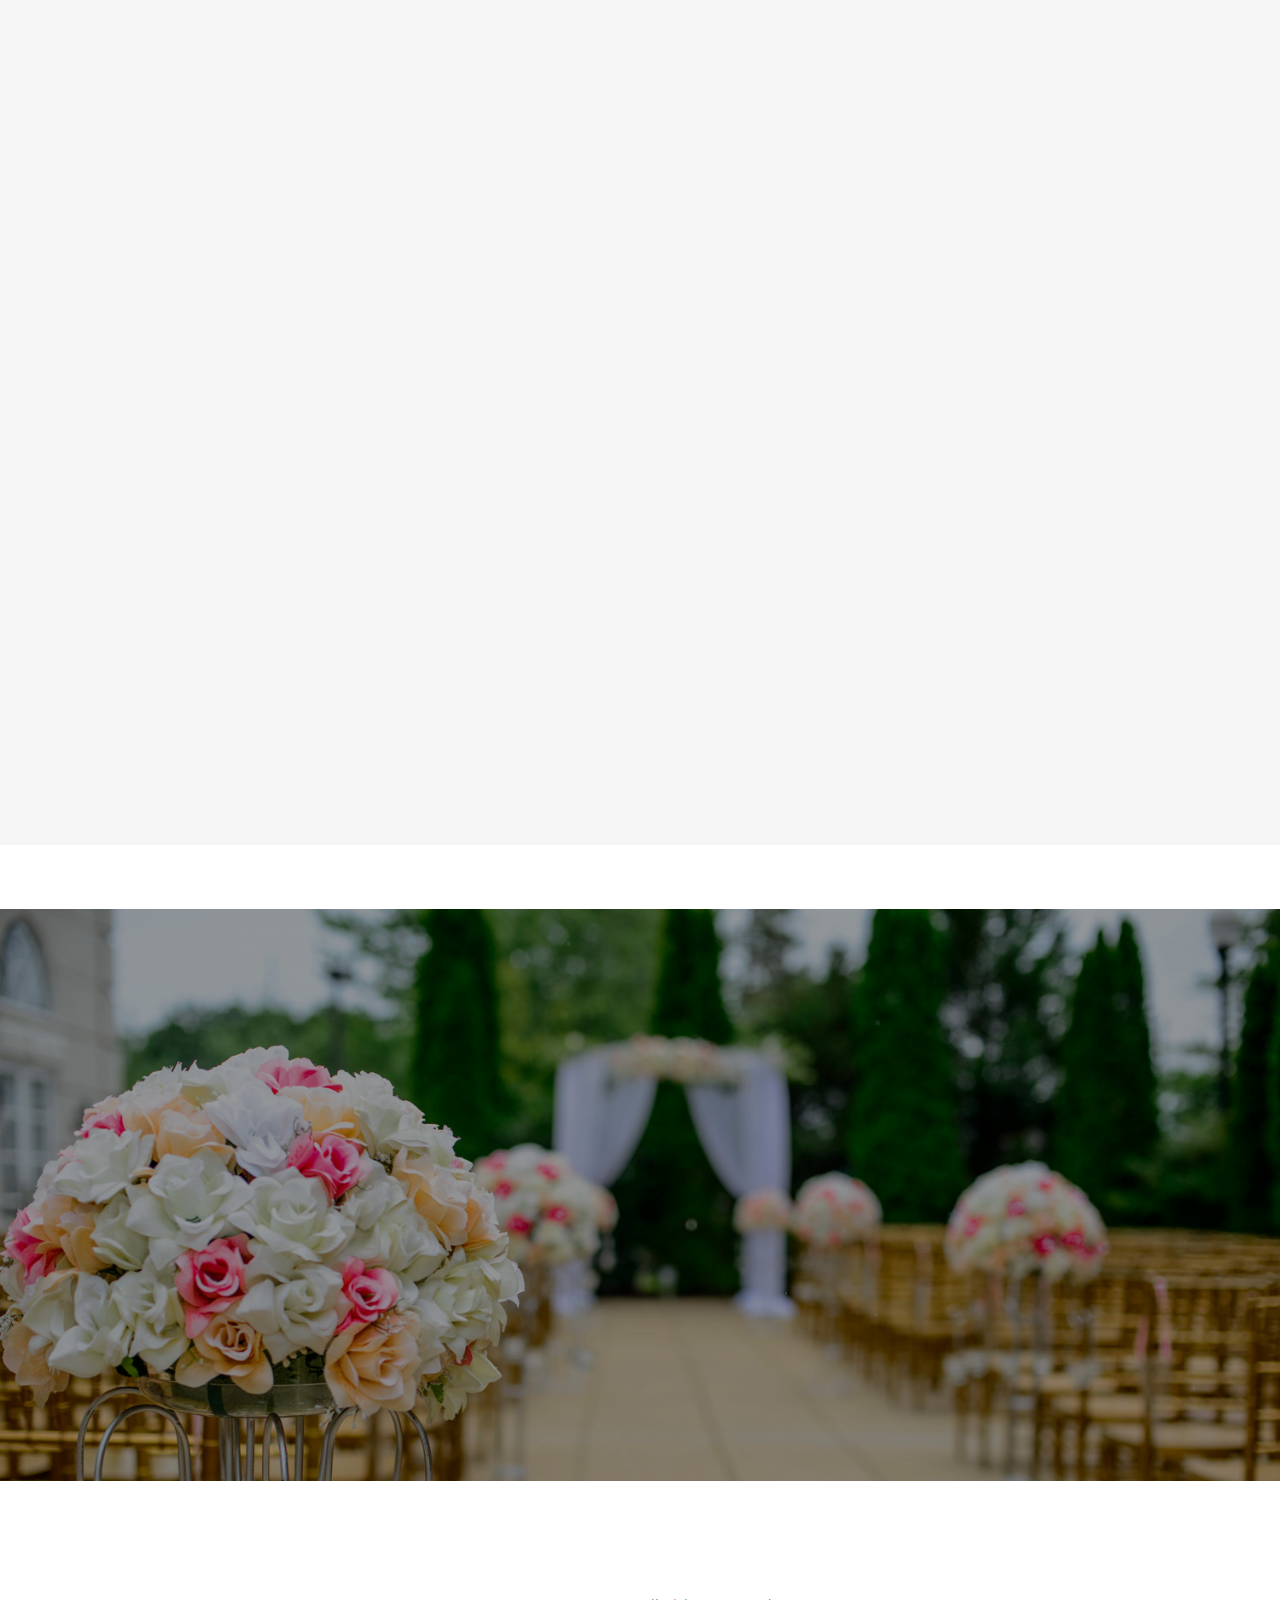
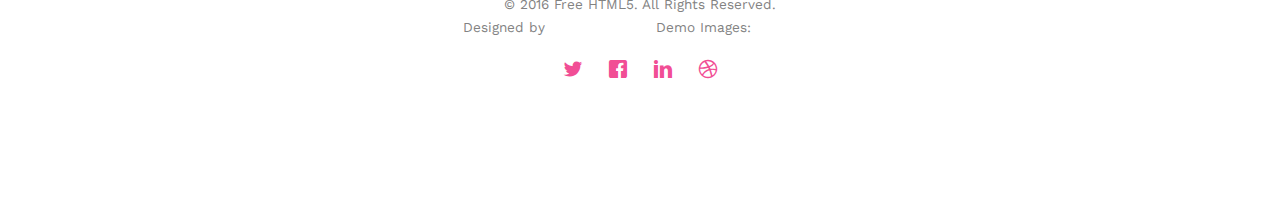
<file: services.html>
<!DOCTYPE html>
<!--[if lt IE 7]>      <html class="no-js lt-ie9 lt-ie8 lt-ie7"> <![endif]-->
<!--[if IE 7]>         <html class="no-js lt-ie9 lt-ie8"> <![endif]-->
<!--[if IE 8]>         <html class="no-js lt-ie9"> <![endif]-->
<!--[if gt IE 8]><!--> <html class="no-js"> <!--<![endif]-->
	<head>
	<meta charset="utf-8">
	<meta http-equiv="X-UA-Compatible" content="IE=edge">
	<title>Wedding &mdash; 100% Free Fully Responsive HTML5 Template by FREEHTML5.co</title>
	<meta name="viewport" content="width=device-width, initial-scale=1">
	<meta name="description" content="Free HTML5 Template by FREEHTML5.CO" />
	<meta name="keywords" content="free html5, free template, free bootstrap, html5, css3, mobile first, responsive" />
	<meta name="author" content="FREEHTML5.CO" />

  <!-- 
	//////////////////////////////////////////////////////

	FREE HTML5 TEMPLATE 
	DESIGNED & DEVELOPED by FREEHTML5.CO
		
	Website: 		http://freehtml5.co/
	Email: 			info@freehtml5.co
	Twitter: 		http://twitter.com/fh5co
	Facebook: 		https://www.facebook.com/fh5co

	//////////////////////////////////////////////////////
	 -->

  	<!-- Facebook and Twitter integration -->
	<meta property="og:title" content=""/>
	<meta property="og:image" content=""/>
	<meta property="og:url" content=""/>
	<meta property="og:site_name" content=""/>
	<meta property="og:description" content=""/>
	<meta name="twitter:title" content="" />
	<meta name="twitter:image" content="" />
	<meta name="twitter:url" content="" />
	<meta name="twitter:card" content="" />

	<link href='https://fonts.googleapis.com/css?family=Work+Sans:400,300,600,400italic,700' rel='stylesheet' type='text/css'>
	<link href="https://fonts.googleapis.com/css?family=Sacramento" rel="stylesheet">
	
	<!-- Animate.css -->
	<link rel="stylesheet" href="css/animate.css">
	<!-- Icomoon Icon Fonts-->
	<link rel="stylesheet" href="css/icomoon.css">
	<!-- Bootstrap  -->
	<link rel="stylesheet" href="css/bootstrap.css">

	<!-- Magnific Popup -->
	<link rel="stylesheet" href="css/magnific-popup.css">

	<!-- Owl Carousel  -->
	<link rel="stylesheet" href="css/owl.carousel.min.css">
	<link rel="stylesheet" href="css/owl.theme.default.min.css">

	<!-- Theme style  -->
	<link rel="stylesheet" href="css/style.css">

	<!-- Modernizr JS -->
	<script src="js/modernizr-2.6.2.min.js"></script>
	<!-- FOR IE9 below -->
	<!--[if lt IE 9]>
	<script src="js/respond.min.js"></script>
	<![endif]-->

	</head>
	<body>
		
	<div class="fh5co-loader"></div>
	
	<div id="page">
	<nav class="fh5co-nav" role="navigation">
		<div class="container">
			<div class="row">
				<div class="col-xs-2">
					<div id="fh5co-logo"><a href="index.html">Wedding<strong>.</strong></a></div>
				</div>
				<div class="col-xs-10 text-right menu-1">
					<ul>
						<li><a href="index.html">Home</a></li>
						<li><a href="about.html">Story</a></li>
						<li class="has-dropdown active">
							<a href="services.html">Services</a>
							<ul class="dropdown">
								<li><a href="#">Web Design</a></li>
								<li><a href="#">eCommerce</a></li>
								<li><a href="#">Branding</a></li>
								<li><a href="#">API</a></li>
							</ul>
						</li>
						<li class="has-dropdown">
							<a href="gallery.html">Gallery</a>
							<ul class="dropdown">
								<li><a href="#">HTML5</a></li>
								<li><a href="#">CSS3</a></li>
								<li><a href="#">Sass</a></li>
								<li><a href="#">jQuery</a></li>
							</ul>
						</li>
						<li><a href="contact.html">Contact</a></li>
					</ul>
				</div>
			</div>
			
		</div>
	</nav>

	<header id="fh5co-header" class="fh5co-cover fh5co-cover-sm" role="banner" style="background-image:url(images/img_bg_1.jpg);">
		<div class="overlay"></div>
		<div class="fh5co-container">
			<div class="row">
				<div class="col-md-8 col-md-offset-2 text-center">
					<div class="display-t">
						<div class="display-tc animate-box" data-animate-effect="fadeIn">
							<h1>Services</h1>
							<h2>Free html5 templates Made by <a href="http://freehtml5.co" target="_blank">FreeHTML5.co</a></h2>
						</div>
					</div>
				</div>
			</div>
		</div>
	</header>

	<div id="fh5co-couple" class="fh5co-section-gray">
		<div class="container">
			<div class="row">
				<div class="col-md-8 col-md-offset-2 text-center fh5co-heading animate-box">
					<h2>Hello!</h2>
					<h3>November 28th, 2016 New York, USA</h3>
					<p>We invited you to celebrate our wedding</p>
				</div>
			</div>
			<div class="couple-wrap animate-box">
				<div class="couple-half">
					<div class="groom">
						<img src="images/groom.jpg" alt="groom" class="img-responsive">
					</div>
					<div class="desc-groom">
						<h3>Joefrey Mahusay</h3>
						<p>Far far away, behind the word mountains, far from the countries Vokalia and Consonantia, there live the blind texts. Separated they live in Bookmarksgrove</p>
					</div>
				</div>
				<p class="heart text-center"><i class="icon-heart2"></i></p>
				<div class="couple-half">
					<div class="bride">
						<img src="images/bride.jpg" alt="groom" class="img-responsive">
					</div>
					<div class="desc-bride">
						<h3>Sheila Mahusay</h3>
						<p>Far far away, behind the word mountains, far from the countries Vokalia and Consonantia, there live the blind texts. Separated they live in Bookmarksgrove</p>
					</div>
				</div>
			</div>
		</div>
	</div>

	<div id="fh5co-services" class="fh5co-section-gray">
		<div class="container">
			
			<div class="row animate-box">
				<div class="col-md-8 col-md-offset-2 text-center fh5co-heading">
					<h2>We Offer Services</h2>
					<p>Dignissimos asperiores vitae velit veniam totam fuga molestias accusamus alias autem provident. Odit ab aliquam dolor eius.</p>
				</div>
			</div>

			<div class="row">
				<div class="col-md-6">
					<div class="feature-left animate-box" data-animate-effect="fadeInLeft">
						<span class="icon">
							<i class="icon-calendar"></i>
						</span>
						<div class="feature-copy">
							<h3>We Organized Events</h3>
							<p>Facilis ipsum reprehenderit nemo molestias. Aut cum mollitia reprehenderit. Eos cumque dicta adipisci architecto culpa amet.</p>
						</div>
					</div>

					<div class="feature-left animate-box" data-animate-effect="fadeInLeft">
						<span class="icon">
							<i class="icon-image"></i>
						</span>
						<div class="feature-copy">
							<h3>Photoshoot</h3>
							<p>Facilis ipsum reprehenderit nemo molestias. Aut cum mollitia reprehenderit. Eos cumque dicta adipisci architecto culpa amet.</p>
						</div>
					</div>

					<div class="feature-left animate-box" data-animate-effect="fadeInLeft">
						<span class="icon">
							<i class="icon-video"></i>
						</span>
						<div class="feature-copy">
							<h3>Video Editing</h3>
							<p>Facilis ipsum reprehenderit nemo molestias. Aut cum mollitia reprehenderit. Eos cumque dicta adipisci architecto culpa amet.</p>
						</div>
					</div>

				</div>

				<div class="col-md-6 animate-box">
					<div class="fh5co-video fh5co-bg" style="background-image: url(images/img_bg_3.jpg); ">
						<a  href="https://vimeo.com/channels/staffpicks/93951774" class="popup-vimeo"><i class="icon-video2"></i></a>
						<div class="overlay"></div>
					</div>
				</div>
			</div>

			
		</div>
	</div>

	<div id="fh5co-started" class="fh5co-bg" style="background-image:url(images/img_bg_4.jpg);">
		<div class="overlay"></div>
		<div class="container">
			<div class="row animate-box">
				<div class="col-md-8 col-md-offset-2 text-center fh5co-heading">
					<h2>Are You Attending?</h2>
					<p>Please Fill-up the form to notify you that you're attending. Thanks.</p>
				</div>
			</div>
			<div class="row animate-box">
				<div class="col-md-10 col-md-offset-1">
					<form class="form-inline">
						<div class="col-md-4 col-sm-4">
							<div class="form-group">
								<label for="name" class="sr-only">Name</label>
								<input type="name" class="form-control" id="name" placeholder="Name">
							</div>
						</div>
						<div class="col-md-4 col-sm-4">
							<div class="form-group">
								<label for="email" class="sr-only">Email</label>
								<input type="email" class="form-control" id="email" placeholder="Email">
							</div>
						</div>
						<div class="col-md-4 col-sm-4">
							<button type="submit" class="btn btn-default btn-block">I am Attending</button>
						</div>
					</form>
				</div>
			</div>
		</div>
	</div>

	<footer id="fh5co-footer" role="contentinfo">
		<div class="container">

			<div class="row copyright">
				<div class="col-md-12 text-center">
					<p>
						<small class="block">&copy; 2016 Free HTML5. All Rights Reserved.</small> 
						<small class="block">Designed by <a href="http://freehtml5.co/" target="_blank">FREEHTML5.co</a> Demo Images: <a href="http://unsplash.co/" target="_blank">Unsplash</a></small>
					</p>
					<p>
						<ul class="fh5co-social-icons">
							<li><a href="#"><i class="icon-twitter"></i></a></li>
							<li><a href="#"><i class="icon-facebook"></i></a></li>
							<li><a href="#"><i class="icon-linkedin"></i></a></li>
							<li><a href="#"><i class="icon-dribbble"></i></a></li>
						</ul>
					</p>
				</div>
			</div>

		</div>
	</footer>
	</div>

	<div class="gototop js-top">
		<a href="#" class="js-gotop"><i class="icon-arrow-up"></i></a>
	</div>
	
	<!-- jQuery -->
	<script src="js/jquery.min.js"></script>
	<!-- jQuery Easing -->
	<script src="js/jquery.easing.1.3.js"></script>
	<!-- Bootstrap -->
	<script src="js/bootstrap.min.js"></script>
	<!-- Waypoints -->
	<script src="js/jquery.waypoints.min.js"></script>
	<!-- Carousel -->
	<script src="js/owl.carousel.min.js"></script>
	<!-- countTo -->
	<script src="js/jquery.countTo.js"></script>

	<!-- Stellar -->
	<script src="js/jquery.stellar.min.js"></script>
	<!-- Magnific Popup -->
	<script src="js/jquery.magnific-popup.min.js"></script>
	<script src="js/magnific-popup-options.js"></script>

	<!-- Main -->
	<script src="js/main.js"></script>

	</body>
</html>
</file>
<file: css/icomoon.css>
@font-face {
  font-family: 'icomoon';
  src:  url('../fonts/icomoon/icomoon.eot?6iuir');
  src:  url('../fonts/icomoon/icomoon.eot?6iuir#iefix') format('embedded-opentype'),
    url('../fonts/icomoon/icomoon.ttf?6iuir') format('truetype'),
    url('../fonts/icomoon/icomoon.woff?6iuir') format('woff'),
    url('../fonts/icomoon/icomoon.svg?6iuir#icomoon') format('svg');
  font-weight: normal;
  font-style: normal;
}

[class^="icon-"], [class*=" icon-"] {
  /* use !important to prevent issues with browser extensions that change fonts */
  font-family: 'icomoon' !important;
  speak: none;
  font-style: normal;
  font-weight: normal;
  font-variant: normal;
  text-transform: none;
  line-height: 1;

  /* Better Font Rendering =========== */
  -webkit-font-smoothing: antialiased;
  -moz-osx-font-smoothing: grayscale;
}

.icon-eye:before {
  content: "\e000";
}
.icon-paper-clip:before {
  content: "\e001";
}
.icon-mail:before {
  content: "\e002";
}
.icon-toggle:before {
  content: "\e003";
}
.icon-layout:before {
  content: "\e004";
}
.icon-link:before {
  content: "\e005";
}
.icon-bell:before {
  content: "\e006";
}
.icon-lock:before {
  content: "\e007";
}
.icon-unlock:before {
  content: "\e008";
}
.icon-ribbon:before {
  content: "\e009";
}
.icon-image:before {
  content: "\e010";
}
.icon-signal:before {
  content: "\e011";
}
.icon-target:before {
  content: "\e012";
}
.icon-clipboard:before {
  content: "\e013";
}
.icon-clock:before {
  content: "\e014";
}
.icon-watch:before {
  content: "\e015";
}
.icon-air-play:before {
  content: "\e016";
}
.icon-camera:before {
  content: "\e017";
}
.icon-video:before {
  content: "\e018";
}
.icon-disc:before {
  content: "\e019";
}
.icon-printer:before {
  content: "\e020";
}
.icon-monitor:before {
  content: "\e021";
}
.icon-server:before {
  content: "\e022";
}
.icon-cog:before {
  content: "\e023";
}
.icon-heart:before {
  content: "\e024";
}
.icon-paragraph:before {
  content: "\e025";
}
.icon-align-justify:before {
  content: "\e026";
}
.icon-align-left:before {
  content: "\e027";
}
.icon-align-center:before {
  content: "\e028";
}
.icon-align-right:before {
  content: "\e029";
}
.icon-book:before {
  content: "\e030";
}
.icon-layers:before {
  content: "\e031";
}
.icon-stack:before {
  content: "\e032";
}
.icon-stack-2:before {
  content: "\e033";
}
.icon-paper:before {
  content: "\e034";
}
.icon-paper-stack:before {
  content: "\e035";
}
.icon-search:before {
  content: "\e036";
}
.icon-zoom-in:before {
  content: "\e037";
}
.icon-zoom-out:before {
  content: "\e038";
}
.icon-reply:before {
  content: "\e039";
}
.icon-circle-plus:before {
  content: "\e040";
}
.icon-circle-minus:before {
  content: "\e041";
}
.icon-circle-check:before {
  content: "\e042";
}
.icon-circle-cross:before {
  content: "\e043";
}
.icon-square-plus:before {
  content: "\e044";
}
.icon-square-minus:before {
  content: "\e045";
}
.icon-square-check:before {
  content: "\e046";
}
.icon-square-cross:before {
  content: "\e047";
}
.icon-microphone:before {
  content: "\e048";
}
.icon-record:before {
  content: "\e049";
}
.icon-skip-back:before {
  content: "\e050";
}
.icon-rewind:before {
  content: "\e051";
}
.icon-play:before {
  content: "\e052";
}
.icon-pause:before {
  content: "\e053";
}
.icon-stop:before {
  content: "\e054";
}
.icon-fast-forward:before {
  content: "\e055";
}
.icon-skip-forward:before {
  content: "\e056";
}
.icon-shuffle:before {
  content: "\e057";
}
.icon-repeat:before {
  content: "\e058";
}
.icon-folder:before {
  content: "\e059";
}
.icon-umbrella:before {
  content: "\e060";
}
.icon-moon:before {
  content: "\e061";
}
.icon-thermometer:before {
  content: "\e062";
}
.icon-drop:before {
  content: "\e063";
}
.icon-sun:before {
  content: "\e064";
}
.icon-cloud:before {
  content: "\e065";
}
.icon-cloud-upload:before {
  content: "\e066";
}
.icon-cloud-download:before {
  content: "\e067";
}
.icon-upload:before {
  content: "\e068";
}
.icon-download:before {
  content: "\e069";
}
.icon-location:before {
  content: "\e070";
}
.icon-location-2:before {
  content: "\e071";
}
.icon-map:before {
  content: "\e072";
}
.icon-battery:before {
  content: "\e073";
}
.icon-head:before {
  content: "\e074";
}
.icon-briefcase:before {
  content: "\e075";
}
.icon-speech-bubble:before {
  content: "\e076";
}
.icon-anchor:before {
  content: "\e077";
}
.icon-globe:before {
  content: "\e078";
}
.icon-box:before {
  content: "\e079";
}
.icon-reload:before {
  content: "\e080";
}
.icon-share:before {
  content: "\e081";
}
.icon-marquee:before {
  content: "\e082";
}
.icon-marquee-plus:before {
  content: "\e083";
}
.icon-marquee-minus:before {
  content: "\e084";
}
.icon-tag:before {
  content: "\e085";
}
.icon-power:before {
  content: "\e086";
}
.icon-command:before {
  content: "\e087";
}
.icon-alt:before {
  content: "\e088";
}
.icon-esc:before {
  content: "\e089";
}
.icon-bar-graph:before {
  content: "\e090";
}
.icon-bar-graph-2:before {
  content: "\e091";
}
.icon-pie-graph:before {
  content: "\e092";
}
.icon-star:before {
  content: "\e093";
}
.icon-arrow-left:before {
  content: "\e094";
}
.icon-arrow-right:before {
  content: "\e095";
}
.icon-arrow-up:before {
  content: "\e096";
}
.icon-arrow-down:before {
  content: "\e097";
}
.icon-volume:before {
  content: "\e098";
}
.icon-mute:before {
  content: "\e099";
}
.icon-content-right:before {
  content: "\e100";
}
.icon-content-left:before {
  content: "\e101";
}
.icon-grid:before {
  content: "\e102";
}
.icon-grid-2:before {
  content: "\e103";
}
.icon-columns:before {
  content: "\e104";
}
.icon-loader:before {
  content: "\e105";
}
.icon-bag:before {
  content: "\e106";
}
.icon-ban:before {
  content: "\e107";
}
.icon-flag:before {
  content: "\e108";
}
.icon-trash:before {
  content: "\e109";
}
.icon-expand:before {
  content: "\e110";
}
.icon-contract:before {
  content: "\e111";
}
.icon-maximize:before {
  content: "\e112";
}
.icon-minimize:before {
  content: "\e113";
}
.icon-plus:before {
  content: "\e114";
}
.icon-minus:before {
  content: "\e115";
}
.icon-check:before {
  content: "\e116";
}
.icon-cross:before {
  content: "\e117";
}
.icon-move:before {
  content: "\e118";
}
.icon-delete:before {
  content: "\e119";
}
.icon-menu:before {
  content: "\e120";
}
.icon-archive:before {
  content: "\e121";
}
.icon-inbox:before {
  content: "\e122";
}
.icon-outbox:before {
  content: "\e123";
}
.icon-file:before {
  content: "\e124";
}
.icon-file-add:before {
  content: "\e125";
}
.icon-file-subtract:before {
  content: "\e126";
}
.icon-help:before {
  content: "\e127";
}
.icon-open:before {
  content: "\e128";
}
.icon-ellipsis:before {
  content: "\e129";
}
.icon-add-to-list:before {
  content: "\e900";
}
.icon-classic-computer:before {
  content: "\e901";
}
.icon-controller-fast-backward:before {
  content: "\e902";
}
.icon-creative-commons-attribution:before {
  content: "\e903";
}
.icon-creative-commons-noderivs:before {
  content: "\e904";
}
.icon-creative-commons-noncommercial-eu:before {
  content: "\e905";
}
.icon-creative-commons-noncommercial-us:before {
  content: "\e906";
}
.icon-creative-commons-public-domain:before {
  content: "\e907";
}
.icon-creative-commons-remix:before {
  content: "\e908";
}
.icon-creative-commons-share:before {
  content: "\e909";
}
.icon-creative-commons-sharealike:before {
  content: "\e90a";
}
.icon-creative-commons:before {
  content: "\e90b";
}
.icon-document-landscape:before {
  content: "\e90c";
}
.icon-remove-user:before {
  content: "\e90d";
}
.icon-warning:before {
  content: "\e90e";
}
.icon-arrow-bold-down:before {
  content: "\e90f";
}
.icon-arrow-bold-left:before {
  content: "\e910";
}
.icon-arrow-bold-right:before {
  content: "\e911";
}
.icon-arrow-bold-up:before {
  content: "\e912";
}
.icon-arrow-down2:before {
  content: "\e913";
}
.icon-arrow-left2:before {
  content: "\e914";
}
.icon-arrow-long-down:before {
  content: "\e915";
}
.icon-arrow-long-left:before {
  content: "\e916";
}
.icon-arrow-long-right:before {
  content: "\e917";
}
.icon-arrow-long-up:before {
  content: "\e918";
}
.icon-arrow-right2:before {
  content: "\e919";
}
.icon-arrow-up2:before {
  content: "\e91a";
}
.icon-arrow-with-circle-down:before {
  content: "\e91b";
}
.icon-arrow-with-circle-left:before {
  content: "\e91c";
}
.icon-arrow-with-circle-right:before {
  content: "\e91d";
}
.icon-arrow-with-circle-up:before {
  content: "\e91e";
}
.icon-bookmark:before {
  content: "\e91f";
}
.icon-bookmarks:before {
  content: "\e920";
}
.icon-chevron-down:before {
  content: "\e921";
}
.icon-chevron-left:before {
  content: "\e922";
}
.icon-chevron-right:before {
  content: "\e923";
}
.icon-chevron-small-down:before {
  content: "\e924";
}
.icon-chevron-small-left:before {
  content: "\e925";
}
.icon-chevron-small-right:before {
  content: "\e926";
}
.icon-chevron-small-up:before {
  content: "\e927";
}
.icon-chevron-thin-down:before {
  content: "\e928";
}
.icon-chevron-thin-left:before {
  content: "\e929";
}
.icon-chevron-thin-right:before {
  content: "\e92a";
}
.icon-chevron-thin-up:before {
  content: "\e92b";
}
.icon-chevron-up:before {
  content: "\e92c";
}
.icon-chevron-with-circle-down:before {
  content: "\e92d";
}
.icon-chevron-with-circle-left:before {
  content: "\e92e";
}
.icon-chevron-with-circle-right:before {
  content: "\e92f";
}
.icon-chevron-with-circle-up:before {
  content: "\e930";
}
.icon-cloud2:before {
  content: "\e931";
}
.icon-controller-fast-forward:before {
  content: "\e932";
}
.icon-controller-jump-to-start:before {
  content: "\e933";
}
.icon-controller-next:before {
  content: "\e934";
}
.icon-controller-paus:before {
  content: "\e935";
}
.icon-controller-play:before {
  content: "\e936";
}
.icon-controller-record:before {
  content: "\e937";
}
.icon-controller-stop:before {
  content: "\e938";
}
.icon-controller-volume:before {
  content: "\e939";
}
.icon-dot-single:before {
  content: "\e93a";
}
.icon-dots-three-horizontal:before {
  content: "\e93b";
}
.icon-dots-three-vertical:before {
  content: "\e93c";
}
.icon-dots-two-horizontal:before {
  content: "\e93d";
}
.icon-dots-two-vertical:before {
  content: "\e93e";
}
.icon-download2:before {
  content: "\e93f";
}
.icon-emoji-flirt:before {
  content: "\e940";
}
.icon-flow-branch:before {
  content: "\e941";
}
.icon-flow-cascade:before {
  content: "\e942";
}
.icon-flow-line:before {
  content: "\e943";
}
.icon-flow-parallel:before {
  content: "\e944";
}
.icon-flow-tree:before {
  content: "\e945";
}
.icon-install:before {
  content: "\e946";
}
.icon-layers2:before {
  content: "\e947";
}
.icon-open-book:before {
  content: "\e948";
}
.icon-resize-100:before {
  content: "\e949";
}
.icon-resize-full-screen:before {
  content: "\e94a";
}
.icon-save:before {
  content: "\e94b";
}
.icon-select-arrows:before {
  content: "\e94c";
}
.icon-sound-mute:before {
  content: "\e94d";
}
.icon-sound:before {
  content: "\e94e";
}
.icon-trash2:before {
  content: "\e94f";
}
.icon-triangle-down:before {
  content: "\e950";
}
.icon-triangle-left:before {
  content: "\e951";
}
.icon-triangle-right:before {
  content: "\e952";
}
.icon-triangle-up:before {
  content: "\e953";
}
.icon-uninstall:before {
  content: "\e954";
}
.icon-upload-to-cloud:before {
  content: "\e955";
}
.icon-upload2:before {
  content: "\e956";
}
.icon-add-user:before {
  content: "\e957";
}
.icon-address:before {
  content: "\e958";
}
.icon-adjust:before {
  content: "\e959";
}
.icon-air:before {
  content: "\e95a";
}
.icon-aircraft-landing:before {
  content: "\e95b";
}
.icon-aircraft-take-off:before {
  content: "\e95c";
}
.icon-aircraft:before {
  content: "\e95d";
}
.icon-align-bottom:before {
  content: "\e95e";
}
.icon-align-horizontal-middle:before {
  content: "\e95f";
}
.icon-align-left2:before {
  content: "\e960";
}
.icon-align-right2:before {
  content: "\e961";
}
.icon-align-top:before {
  content: "\e962";
}
.icon-align-vertical-middle:before {
  content: "\e963";
}
.icon-archive2:before {
  content: "\e964";
}
.icon-area-graph:before {
  content: "\e965";
}
.icon-attachment:before {
  content: "\e966";
}
.icon-awareness-ribbon:before {
  content: "\e967";
}
.icon-back-in-time:before {
  content: "\e968";
}
.icon-back:before {
  content: "\e969";
}
.icon-bar-graph2:before {
  content: "\e96a";
}
.icon-battery2:before {
  content: "\e96b";
}
.icon-beamed-note:before {
  content: "\e96c";
}
.icon-bell2:before {
  content: "\e96d";
}
.icon-blackboard:before {
  content: "\e96e";
}
.icon-block:before {
  content: "\e96f";
}
.icon-book2:before {
  content: "\e970";
}
.icon-bowl:before {
  content: "\e971";
}
.icon-box2:before {
  content: "\e972";
}
.icon-briefcase2:before {
  content: "\e973";
}
.icon-browser:before {
  content: "\e974";
}
.icon-brush:before {
  content: "\e975";
}
.icon-bucket:before {
  content: "\e976";
}
.icon-cake:before {
  content: "\e977";
}
.icon-calculator:before {
  content: "\e978";
}
.icon-calendar:before {
  content: "\e979";
}
.icon-camera2:before {
  content: "\e97a";
}
.icon-ccw:before {
  content: "\e97b";
}
.icon-chat:before {
  content: "\e97c";
}
.icon-check2:before {
  content: "\e97d";
}
.icon-circle-with-cross:before {
  content: "\e97e";
}
.icon-circle-with-minus:before {
  content: "\e97f";
}
.icon-circle-with-plus:before {
  content: "\e980";
}
.icon-circle:before {
  content: "\e981";
}
.icon-circular-graph:before {
  content: "\e982";
}
.icon-clapperboard:before {
  content: "\e983";
}
.icon-clipboard2:before {
  content: "\e984";
}
.icon-clock2:before {
  content: "\e985";
}
.icon-code:before {
  content: "\e986";
}
.icon-cog2:before {
  content: "\e987";
}
.icon-colours:before {
  content: "\e988";
}
.icon-compass:before {
  content: "\e989";
}
.icon-copy:before {
  content: "\e98a";
}
.icon-credit-card:before {
  content: "\e98b";
}
.icon-credit:before {
  content: "\e98c";
}
.icon-cross2:before {
  content: "\e98d";
}
.icon-cup:before {
  content: "\e98e";
}
.icon-cw:before {
  content: "\e98f";
}
.icon-cycle:before {
  content: "\e990";
}
.icon-database:before {
  content: "\e991";
}
.icon-dial-pad:before {
  content: "\e992";
}
.icon-direction:before {
  content: "\e993";
}
.icon-document:before {
  content: "\e994";
}
.icon-documents:before {
  content: "\e995";
}
.icon-drink:before {
  content: "\e996";
}
.icon-drive:before {
  content: "\e997";
}
.icon-drop2:before {
  content: "\e998";
}
.icon-edit:before {
  content: "\e999";
}
.icon-email:before {
  content: "\e99a";
}
.icon-emoji-happy:before {
  content: "\e99b";
}
.icon-emoji-neutral:before {
  content: "\e99c";
}
.icon-emoji-sad:before {
  content: "\e99d";
}
.icon-erase:before {
  content: "\e99e";
}
.icon-eraser:before {
  content: "\e99f";
}
.icon-export:before {
  content: "\e9a0";
}
.icon-eye2:before {
  content: "\e9a1";
}
.icon-feather:before {
  content: "\e9a2";
}
.icon-flag2:before {
  content: "\e9a3";
}
.icon-flash:before {
  content: "\e9a4";
}
.icon-flashlight:before {
  content: "\e9a5";
}
.icon-flat-brush:before {
  content: "\e9a6";
}
.icon-folder-images:before {
  content: "\e9a7";
}
.icon-folder-music:before {
  content: "\e9a8";
}
.icon-folder-video:before {
  content: "\e9a9";
}
.icon-folder2:before {
  content: "\e9aa";
}
.icon-forward:before {
  content: "\e9ab";
}
.icon-funnel:before {
  content: "\e9ac";
}
.icon-game-controller:before {
  content: "\e9ad";
}
.icon-gauge:before {
  content: "\e9ae";
}
.icon-globe2:before {
  content: "\e9af";
}
.icon-graduation-cap:before {
  content: "\e9b0";
}
.icon-grid2:before {
  content: "\e9b1";
}
.icon-hair-cross:before {
  content: "\e9b2";
}
.icon-hand:before {
  content: "\e9b3";
}
.icon-heart-outlined:before {
  content: "\e9b4";
}
.icon-heart2:before {
  content: "\e9b5";
}
.icon-help-with-circle:before {
  content: "\e9b6";
}
.icon-help2:before {
  content: "\e9b7";
}
.icon-home:before {
  content: "\e9b8";
}
.icon-hour-glass:before {
  content: "\e9b9";
}
.icon-image-inverted:before {
  content: "\e9ba";
}
.icon-image2:before {
  content: "\e9bb";
}
.icon-images:before {
  content: "\e9bc";
}
.icon-inbox2:before {
  content: "\e9bd";
}
.icon-infinity:before {
  content: "\e9be";
}
.icon-info-with-circle:before {
  content: "\e9bf";
}
.icon-info:before {
  content: "\e9c0";
}
.icon-key:before {
  content: "\e9c1";
}
.icon-keyboard:before {
  content: "\e9c2";
}
.icon-lab-flask:before {
  content: "\e9c3";
}
.icon-landline:before {
  content: "\e9c4";
}
.icon-language:before {
  content: "\e9c5";
}
.icon-laptop:before {
  content: "\e9c6";
}
.icon-leaf:before {
  content: "\e9c7";
}
.icon-level-down:before {
  content: "\e9c8";
}
.icon-level-up:before {
  content: "\e9c9";
}
.icon-lifebuoy:before {
  content: "\e9ca";
}
.icon-light-bulb:before {
  content: "\e9cb";
}
.icon-light-down:before {
  content: "\e9cc";
}
.icon-light-up:before {
  content: "\e9cd";
}
.icon-line-graph:before {
  content: "\e9ce";
}
.icon-link2:before {
  content: "\e9cf";
}
.icon-list:before {
  content: "\e9d0";
}
.icon-location-pin:before {
  content: "\e9d1";
}
.icon-location2:before {
  content: "\e9d2";
}
.icon-lock-open:before {
  content: "\e9d3";
}
.icon-lock2:before {
  content: "\e9d4";
}
.icon-log-out:before {
  content: "\e9d5";
}
.icon-login:before {
  content: "\e9d6";
}
.icon-loop:before {
  content: "\e9d7";
}
.icon-magnet:before {
  content: "\e9d8";
}
.icon-magnifying-glass:before {
  content: "\e9d9";
}
.icon-mail2:before {
  content: "\e9da";
}
.icon-man:before {
  content: "\e9db";
}
.icon-map2:before {
  content: "\e9dc";
}
.icon-mask:before {
  content: "\e9dd";
}
.icon-medal:before {
  content: "\e9de";
}
.icon-megaphone:before {
  content: "\e9df";
}
.icon-menu2:before {
  content: "\e9e0";
}
.icon-message:before {
  content: "\e9e1";
}
.icon-mic:before {
  content: "\e9e2";
}
.icon-minus2:before {
  content: "\e9e3";
}
.icon-mobile:before {
  content: "\e9e4";
}
.icon-modern-mic:before {
  content: "\e9e5";
}
.icon-moon2:before {
  content: "\e9e6";
}
.icon-mouse:before {
  content: "\e9e7";
}
.icon-music:before {
  content: "\e9e8";
}
.icon-network:before {
  content: "\e9e9";
}
.icon-new-message:before {
  content: "\e9ea";
}
.icon-new:before {
  content: "\e9eb";
}
.icon-news:before {
  content: "\e9ec";
}
.icon-note:before {
  content: "\e9ed";
}
.icon-notification:before {
  content: "\e9ee";
}
.icon-old-mobile:before {
  content: "\e9ef";
}
.icon-old-phone:before {
  content: "\e9f0";
}
.icon-palette:before {
  content: "\e9f1";
}
.icon-paper-plane:before {
  content: "\e9f2";
}
.icon-pencil:before {
  content: "\e9f3";
}
.icon-phone:before {
  content: "\e9f4";
}
.icon-pie-chart:before {
  content: "\e9f5";
}
.icon-pin:before {
  content: "\e9f6";
}
.icon-plus2:before {
  content: "\e9f7";
}
.icon-popup:before {
  content: "\e9f8";
}
.icon-power-plug:before {
  content: "\e9f9";
}
.icon-price-ribbon:before {
  content: "\e9fa";
}
.icon-price-tag:before {
  content: "\e9fb";
}
.icon-print:before {
  content: "\e9fc";
}
.icon-progress-empty:before {
  content: "\e9fd";
}
.icon-progress-full:before {
  content: "\e9fe";
}
.icon-progress-one:before {
  content: "\e9ff";
}
.icon-progress-two:before {
  content: "\ea00";
}
.icon-publish:before {
  content: "\ea01";
}
.icon-quote:before {
  content: "\ea02";
}
.icon-radio:before {
  content: "\ea03";
}
.icon-reply-all:before {
  content: "\ea04";
}
.icon-reply2:before {
  content: "\ea05";
}
.icon-retweet:before {
  content: "\ea06";
}
.icon-rocket:before {
  content: "\ea07";
}
.icon-round-brush:before {
  content: "\ea08";
}
.icon-rss:before {
  content: "\ea09";
}
.icon-ruler:before {
  content: "\ea0a";
}
.icon-scissors:before {
  content: "\ea0b";
}
.icon-share-alternitive:before {
  content: "\ea0c";
}
.icon-share2:before {
  content: "\ea0d";
}
.icon-shareable:before {
  content: "\ea0e";
}
.icon-shield:before {
  content: "\ea0f";
}
.icon-shop:before {
  content: "\ea10";
}
.icon-shopping-bag:before {
  content: "\ea11";
}
.icon-shopping-basket:before {
  content: "\ea12";
}
.icon-shopping-cart:before {
  content: "\ea13";
}
.icon-shuffle2:before {
  content: "\ea14";
}
.icon-signal2:before {
  content: "\ea15";
}
.icon-sound-mix:before {
  content: "\ea16";
}
.icon-sports-club:before {
  content: "\ea17";
}
.icon-spreadsheet:before {
  content: "\ea18";
}
.icon-squared-cross:before {
  content: "\ea19";
}
.icon-squared-minus:before {
  content: "\ea1a";
}
.icon-squared-plus:before {
  content: "\ea1b";
}
.icon-star-outlined:before {
  content: "\ea1c";
}
.icon-star2:before {
  content: "\ea1d";
}
.icon-stopwatch:before {
  content: "\ea1e";
}
.icon-suitcase:before {
  content: "\ea1f";
}
.icon-swap:before {
  content: "\ea20";
}
.icon-sweden:before {
  content: "\ea21";
}
.icon-switch:before {
  content: "\ea22";
}
.icon-tablet:before {
  content: "\ea23";
}
.icon-tag2:before {
  content: "\ea24";
}
.icon-text-document-inverted:before {
  content: "\ea25";
}
.icon-text-document:before {
  content: "\ea26";
}
.icon-text:before {
  content: "\ea27";
}
.icon-thermometer2:before {
  content: "\ea28";
}
.icon-thumbs-down:before {
  content: "\ea29";
}
.icon-thumbs-up:before {
  content: "\ea2a";
}
.icon-thunder-cloud:before {
  content: "\ea2b";
}
.icon-ticket:before {
  content: "\ea2c";
}
.icon-time-slot:before {
  content: "\ea2d";
}
.icon-tools:before {
  content: "\ea2e";
}
.icon-traffic-cone:before {
  content: "\ea2f";
}
.icon-tree:before {
  content: "\ea30";
}
.icon-trophy:before {
  content: "\ea31";
}
.icon-tv:before {
  content: "\ea32";
}
.icon-typing:before {
  content: "\ea33";
}
.icon-unread:before {
  content: "\ea34";
}
.icon-untag:before {
  content: "\ea35";
}
.icon-user:before {
  content: "\ea36";
}
.icon-users:before {
  content: "\ea37";
}
.icon-v-card:before {
  content: "\ea38";
}
.icon-video2:before {
  content: "\ea39";
}
.icon-vinyl:before {
  content: "\ea3a";
}
.icon-voicemail:before {
  content: "\ea3b";
}
.icon-wallet:before {
  content: "\ea3c";
}
.icon-water:before {
  content: "\ea3d";
}
.icon-px-with-circle:before {
  content: "\ea3e";
}
.icon-px:before {
  content: "\ea3f";
}
.icon-basecamp:before {
  content: "\ea40";
}
.icon-behance:before {
  content: "\ea41";
}
.icon-creative-cloud:before {
  content: "\ea42";
}
.icon-dropbox:before {
  content: "\ea43";
}
.icon-evernote:before {
  content: "\ea44";
}
.icon-flattr:before {
  content: "\ea45";
}
.icon-foursquare:before {
  content: "\ea46";
}
.icon-google-drive:before {
  content: "\ea47";
}
.icon-google-hangouts:before {
  content: "\ea48";
}
.icon-grooveshark:before {
  content: "\ea49";
}
.icon-icloud:before {
  content: "\ea4a";
}
.icon-mixi:before {
  content: "\ea4b";
}
.icon-onedrive:before {
  content: "\ea4c";
}
.icon-paypal:before {
  content: "\ea4d";
}
.icon-picasa:before {
  content: "\ea4e";
}
.icon-qq:before {
  content: "\ea4f";
}
.icon-rdio-with-circle:before {
  content: "\ea50";
}
.icon-renren:before {
  content: "\ea51";
}
.icon-scribd:before {
  content: "\ea52";
}
.icon-sina-weibo:before {
  content: "\ea53";
}
.icon-skype-with-circle:before {
  content: "\ea54";
}
.icon-skype:before {
  content: "\ea55";
}
.icon-slideshare:before {
  content: "\ea56";
}
.icon-smashing:before {
  content: "\ea57";
}
.icon-soundcloud:before {
  content: "\ea58";
}
.icon-spotify-with-circle:before {
  content: "\ea59";
}
.icon-spotify:before {
  content: "\ea5a";
}
.icon-swarm:before {
  content: "\ea5b";
}
.icon-vine-with-circle:before {
  content: "\ea5c";
}
.icon-vine:before {
  content: "\ea5d";
}
.icon-vk-alternitive:before {
  content: "\ea5e";
}
.icon-vk-with-circle:before {
  content: "\ea5f";
}
.icon-vk:before {
  content: "\ea60";
}
.icon-xing-with-circle:before {
  content: "\ea61";
}
.icon-xing:before {
  content: "\ea62";
}
.icon-yelp:before {
  content: "\ea63";
}
.icon-dribbble-with-circle:before {
  content: "\ea64";
}
.icon-dribbble:before {
  content: "\ea65";
}
.icon-facebook-with-circle:before {
  content: "\ea66";
}
.icon-facebook:before {
  content: "\ea67";
}
.icon-flickr-with-circle:before {
  content: "\ea68";
}
.icon-flickr:before {
  content: "\ea69";
}
.icon-github-with-circle:before {
  content: "\ea6a";
}
.icon-github:before {
  content: "\ea6b";
}
.icon-google-with-circle:before {
  content: "\ea6c";
}
.icon-google:before {
  content: "\ea6d";
}
.icon-instagram-with-circle:before {
  content: "\ea6e";
}
.icon-instagram:before {
  content: "\ea6f";
}
.icon-lastfm-with-circle:before {
  content: "\ea70";
}
.icon-lastfm:before {
  content: "\ea71";
}
.icon-linkedin-with-circle:before {
  content: "\ea72";
}
.icon-linkedin:before {
  content: "\ea73";
}
.icon-pinterest-with-circle:before {
  content: "\ea74";
}
.icon-pinterest:before {
  content: "\ea75";
}
.icon-rdio:before {
  content: "\ea76";
}
.icon-stumbleupon-with-circle:before {
  content: "\ea77";
}
.icon-stumbleupon:before {
  content: "\ea78";
}
.icon-tumblr-with-circle:before {
  content: "\ea79";
}
.icon-tumblr:before {
  content: "\ea7a";
}
.icon-twitter-with-circle:before {
  content: "\ea7b";
}
.icon-twitter:before {
  content: "\ea7c";
}
.icon-vimeo-with-circle:before {
  content: "\ea7d";
}
.icon-vimeo:before {
  content: "\ea7e";
}
.icon-youtube-with-circle:before {
  content: "\ea7f";
}
.icon-youtube:before {
  content: "\ea80";
}
</file>
<file: css/style.css>
@font-face {
  font-family: 'icomoon';
  src: url("../fonts/icomoon/icomoon.eot?srf3rx");
  src: url("../fonts/icomoon/icomoon.eot?srf3rx#iefix") format("embedded-opentype"), url("../fonts/icomoon/icomoon.ttf?srf3rx") format("truetype"), url("../fonts/icomoon/icomoon.woff?srf3rx") format("woff"), url("../fonts/icomoon/icomoon.svg?srf3rx#icomoon") format("svg");
  font-weight: normal;
  font-style: normal;
}
/* =======================================================
*
* 	 Style 
*
* ======================================================= */
body {
  font-family: "Work Sans", Arial, sans-serif;
  font-weight: 400;
  font-size: 16px;
  line-height: 1.7;
  color: #828282;
  background: #fff;
}

#page {
  position: relative;
  overflow-x: hidden;
  width: 100%;
  height: 100%;
  -webkit-transition: 0.5s;
  -o-transition: 0.5s;
  transition: 0.5s;
}
.offcanvas #page {
  overflow: hidden;
  position: absolute;
}
.offcanvas #page:after {
  -webkit-transition: 2s;
  -o-transition: 2s;
  transition: 2s;
  position: absolute;
  top: 0;
  right: 0;
  bottom: 0;
  left: 0;
  z-index: 101;
  background: rgba(0, 0, 0, 0.7);
  content: "";
}

a {
  color: #ffff;
  -webkit-transition: 0.5s;
  -o-transition: 0.5s;
  transition: 0.5s;
}
a:hover, a:active, a:focus {
  color: #ffff;
  outline: none;
  text-decoration: none;
}

p {
  margin-bottom: 20px;
}

h1, h2, h3, h4, h5, h6, figure {
  color: #000;
  font-family: "Work Sans", Arial, sans-serif;
  font-weight: 400;
  margin: 0 0 20px 0;
}

::-webkit-selection {
  color: #fff;
  background: #F14E95;
}

::-moz-selection {
  color: #fff;
  background: #F14E95;
}

::selection {
  color: #fff;
  background: #F14E95;
}

.fh5co-nav {
  position: absolute;
  top: 0;
  margin: 0;
  padding: 0;
  width: 100%;
  padding: 40px 0;
  z-index: 1001;
}
@media screen and (max-width: 768px) {
  .fh5co-nav {
    padding: 20px 0;
  }
}
.fh5co-nav #fh5co-logo {
  font-size: 40px;
  margin: 0;
  padding: 0;
  line-height: 40px;
  font-family: "Sacramento", Arial, serif;
}
.fh5co-nav a {
  padding: 5px 10px;
  color: #fff;
}
@media screen and (max-width: 768px) {
  .fh5co-nav .menu-1, .fh5co-nav .menu-2 {
    display: none;
  }
}
.fh5co-nav ul {
  padding: 0;
  margin: 2px 0 0 0;
}
.fh5co-nav ul li {
  padding: 0;
  margin: 0;
  list-style: none;
  display: inline;
}
.fh5co-nav ul li a {
  font-size: 14px;
  padding: 30px 10px;
  text-transform: uppercase;
  color: rgba(255, 255, 255, 0.5);
  -webkit-transition: 0.5s;
  -o-transition: 0.5s;
  transition: 0.5s;
}
.fh5co-nav ul li a:hover, .fh5co-nav ul li a:focus, .fh5co-nav ul li a:active {
  color: white;
}
.fh5co-nav ul li.has-dropdown {
  position: relative;
}
.fh5co-nav ul li.has-dropdown .dropdown {
  width: 130px;
  -webkit-box-shadow: 0px 14px 33px -9px rgba(0, 0, 0, 0.75);
  -moz-box-shadow: 0px 14px 33px -9px rgba(0, 0, 0, 0.75);
  box-shadow: 0px 14px 33px -9px rgba(0, 0, 0, 0.75);
  z-index: 1002;
  visibility: hidden;
  opacity: 0;
  position: absolute;
  top: 40px;
  left: 0;
  text-align: left;
  background: #fff;
  padding: 20px;
  -webkit-border-radius: 4px;
  -moz-border-radius: 4px;
  -ms-border-radius: 4px;
  border-radius: 4px;
  -webkit-transition: 0s;
  -o-transition: 0s;
  transition: 0s;
}
.fh5co-nav ul li.has-dropdown .dropdown:before {
  bottom: 100%;
  left: 40px;
  border: solid transparent;
  content: " ";
  height: 0;
  width: 0;
  position: absolute;
  pointer-events: none;
  border-bottom-color: #fff;
  border-width: 8px;
  margin-left: -8px;
}
.fh5co-nav ul li.has-dropdown .dropdown li {
  display: block;
  margin-bottom: 7px;
}
.fh5co-nav ul li.has-dropdown .dropdown li:last-child {
  margin-bottom: 0;
}
.fh5co-nav ul li.has-dropdown .dropdown li a {
  padding: 2px 0;
  display: block;
  color: #999999;
  line-height: 1.2;
  text-transform: none;
  font-size: 15px;
}
.fh5co-nav ul li.has-dropdown .dropdown li a:hover {
  color: #000;
}
.fh5co-nav ul li.has-dropdown:hover a, .fh5co-nav ul li.has-dropdown:focus a {
  color: #fff;
}
.fh5co-nav ul li.btn-cta a {
  color: #F14E95;
}
.fh5co-nav ul li.btn-cta a span {
  background: #fff;
  padding: 4px 20px;
  display: -moz-inline-stack;
  display: inline-block;
  zoom: 1;
  *display: inline;
  -webkit-transition: 0.3s;
  -o-transition: 0.3s;
  transition: 0.3s;
  -webkit-border-radius: 100px;
  -moz-border-radius: 100px;
  -ms-border-radius: 100px;
  border-radius: 100px;
}
.fh5co-nav ul li.btn-cta a:hover span {
  -webkit-box-shadow: 0px 14px 20px -9px rgba(0, 0, 0, 0.75);
  -moz-box-shadow: 0px 14px 20px -9px rgba(0, 0, 0, 0.75);
  box-shadow: 0px 14px 20px -9px rgba(0, 0, 0, 0.75);
}
.fh5co-nav ul li.active > a {
  color: #fff !important;
}

#fh5co-counter,
#fh5co-event,
.fh5co-bg {
  background-size: cover;
  background-position: top center;
  background-repeat: no-repeat;
  position: relative;
}

.fh5co-bg {
  /* background-position: center center; */
  width: 100%;
  float: left;
  position: relative;
}

.fh5co-video {
  height: 450px;
  overflow: hidden;
  -webkit-border-radius: 7px;
  -moz-border-radius: 7px;
  -ms-border-radius: 7px;
  border-radius: 7px;
}
.fh5co-video a {
  z-index: 1001;
  position: absolute;
  top: 50%;
  left: 50%;
  margin-top: -45px;
  margin-left: -45px;
  width: 90px;
  height: 90px;
  display: table;
  text-align: center;
  background: #fff;
  -webkit-box-shadow: 0px 14px 30px -15px rgba(0, 0, 0, 0.75);
  -moz-box-shadow: 0px 14px 30px -15px rgba(0, 0, 0, 0.75);
  box-shadow: 0px 14px 30px -15px rgba(0, 0, 0, 0.75);
  -webkit-border-radius: 50%;
  -moz-border-radius: 50%;
  -ms-border-radius: 50%;
  border-radius: 50%;
}
.fh5co-video a i {
  text-align: center;
  display: table-cell;
  vertical-align: middle;
  font-size: 40px;
}
.fh5co-video .overlay {
  position: absolute;
  top: 0;
  left: 0;
  right: 0;
  bottom: 0;
  background: rgba(0, 0, 0, 0.5);
  -webkit-transition: 0.5s;
  -o-transition: 0.5s;
  transition: 0.5s;
}
.fh5co-video:hover .overlay {
  background: rgba(0, 0, 0, 0.7);
}
.fh5co-video:hover a {
  position: relative;
  -webkit-transform: scale(1.2);
  -moz-transform: scale(1.2);
  -ms-transform: scale(1.2);
  -o-transform: scale(1.2);
  transform: scale(1.2);
}

.fh5co-cover {
  height: 900px;
  background-size: cover;
  background-position: -25px 0px;
  background-repeat: no-repeat;
  position: relative;
  width: 100%;
}
.fh5co-cover2{

  height: 900px;
  background-size: cover;
  background-position: 0px 0px;
  background-repeat: no-repeat;
  position: relative;
  width: 100%;

}

.fh5co_event{
  height: 900px;
  background-size: cover;
  background-repeat: no-repeat;
  position: relative;
  width: 100%;
}




.fh5co-cover .overlay {
  z-index: 0;
  position: absolute;
  bottom: 0;
  top: 0;
  left: 0;
  right: 0;
  /* background: rgba(0, 0, 0, 0.338); */
}

.overlay2{

  z-index: 0;
  position: absolute;
  bottom: 0;
  top: 0;
  left: 0;
  right: 0;
  background: rgba(0, 0, 0, 0.753);

}
.fh5co-cover > .fh5co-container {
  position: relative;
  z-index: 10;
}
@media screen and (max-width: 768px) {
  .fh5co-cover {
    height: 600px;
  }
}
.fh5co-cover .display-t,
.fh5co-cover .display-tc {
  height: 900px;
  display: table;
  margin-top: -10%;
  width: 100%;
}
@media screen and (max-width: 768px) {
  .fh5co-cover .display-t,
  .fh5co-cover .display-tc {
    height: 600px;
  }
  .fh5co-nav #fh5co-logo{
   font-size: 15px;
  }
}
.fh5co-cover.fh5co-cover-sm {
  height: 600px;
}

@media screen and (max-width: 768px) {
  .fh5co-cover.fh5co-cover-sm {
    height: 400px;
  }
}
.fh5co-cover.fh5co-cover-sm .display-t,
.fh5co-cover.fh5co-cover-sm .display-tc {
  height: 600px;
  display: table;
  width: 100%;
}
@media screen and (max-width: 768px) {
  .fh5co-cover.fh5co-cover-sm .display-t,
  .fh5co-cover.fh5co-cover-sm .display-tc {
    height: 400px;
  }
}

#fh5co-counter,
#fh5co-event {
  height: 850px;
  float: left;
}

#fh5co-event{
  height: 100% !important;
}


#fh5co-counter .display-t,
#fh5co-counter .display-tc,
#fh5co-event .display-t,
#fh5co-event .display-tc {
  height: 700px;
  display: table;
  width: 100%;
}
#fh5co-counter .fh5co-heading h2,
#fh5co-event .fh5co-heading h2 {
  color: #fff;
}

.footer-txt{
  font-size: 5em !important;
  font-weight: normal !important;
}

#fh5co-counter .fh5co-heading span,
#fh5co-event .fh5co-heading span {
  color: rgba(255, 255, 255, 0.5);
  text-transform: uppercase;
  font-size: 13px;
  letter-spacing: 2px;
  font-weight: 600;
}
#fh5co-counter .overlay,
#fh5co-event .overlay {
  position: absolute;
  top: 0;
  left: 0;
  right: 0;
  bottom: 0;
  background: rgb(0 0 0 / 71%);
}
@media screen and (max-width: 768px) {
  #fh5co-counter,
  #fh5co-event {
    height: inherit;
    padding: 7em 0;
  }
  #fh5co-counter .display-t,
  #fh5co-counter .display-tc,
  #fh5co-event .display-t,
  #fh5co-event .display-tc {
    height: inherit;
  }
}
#fh5co-counter .event-wrap,
#fh5co-event .event-wrap {
  border: 2px solid rgba(255, 255, 255, 0.5);
  background: rgba(255, 255, 255, 0.1);
  padding: 30px;
  width: 100%;
  float: left;
  margin-top: 5%;
  -webkit-border-radius: 4px;
  -moz-border-radius: 4px;
  -ms-border-radius: 4px;
  border-radius: 4px;
}
@media screen and (max-width: 768px) {
  #fh5co-counter .event-wrap,
  #fh5co-event .event-wrap {
    margin-bottom: 10px;
  }
}
#fh5co-counter .event-wrap h3,
#fh5co-event .event-wrap h3 {
  font-size: 20px;
  color: #fff;
  border-bottom: 1px solid rgba(255, 255, 255, 0.5);
  display: block;
  padding-bottom: 20px;
  text-transform: uppercase;
  letter-spacing: 2px;
}


.wedding-span{
  border: 1px solid white;  
  margin: 5%; 
  padding-top: 6%; 
    padding-bottom: 6%;
}
 
/* .event-span{
  font-size: 14px;
} */

.event-mobile{
  display: none;
}

@media screen and (max-width: 768px) {

  .event-desktop{
    display: none;
  }

  .event-mobile{
    display: block;
  }



}







@media screen and (max-width: 768px) {
  
  .wedding-span{
    padding-top: 14%; 
    padding-bottom: 10.5%;
    margin-bottom: 15%;
  }

  .event-span{
    font-size: 14px;
    line-height: 17px;
    margin-top: 15%;
    margin-bottom: 15%;
  }

  .event-paragraph{
    

    
  }

 
}








#fh5co-counter .event-wrap p, #fh5co-counter .event-wrap span,
#fh5co-event .event-wrap p,
#fh5co-event .event-wrap span {
  display: block;
  color: rgba(255, 255, 255, 0.8);
}
#fh5co-counter .event-wrap i,
#fh5co-event .event-wrap i {
  color: white;
  font-size: 20px;
}
#fh5co-counter .event-wrap .event-col,
#fh5co-event .event-wrap .event-col {
  width: 50%;
  float: left;
  margin-bottom: 30px;
}

#fh5co-counter {
  height: 600px;
}
@media screen and (max-width: 768px) {
  #fh5co-counter {
    height: auto;
  }
}

.timeline {
  list-style: none;
  padding: 20px 0 20px;
  position: relative;
}
.timeline:before {
  top: 0;
  bottom: 0;
  position: absolute;
  content: " ";
  width: 1px;
  background-color: #d4d4d4;
  left: 50%;
  margin-left: 0px;
}
@media screen and (max-width: 480px) {
  .timeline:before {
    margin-left: -64px;
  }
}
.timeline > li {
  margin-bottom: 20px;
  position: relative;
}
.timeline > li:before, .timeline > li:after {
  content: " ";
  display: table;
}
.timeline > li:after {
  clear: both;
}
.timeline > li > .timeline-panel {
  width: 40%;
  float: left;
  border: 1px solid #d4d4d4;
  padding: 30px;
  position: relative;
  -webkit-border-radius: 4px;
  -moz-border-radius: 4px;
  -ms-border-radius: 4px;
  border-radius: 4px;
}
.timeline > li > .timeline-panel:before {
  position: absolute;
  top: 80px;
  right: -15px;
  display: inline-block;
  border-top: 15px solid transparent;
  border-left: 15px solid #ccc;
  border-right: 0 solid #ccc;
  border-bottom: 15px solid transparent;
  content: " ";
}
.timeline > li > .timeline-panel:after {
  position: absolute;
  top: 81px;
  right: -14px;
  display: inline-block;
  border-top: 14px solid transparent;
  border-left: 14px solid #fff;
  border-right: 0 solid #fff;
  border-bottom: 14px solid transparent;
  content: " ";
}
@media screen and (max-width: 480px) {
  .timeline > li > .timeline-panel {
    width: 75% !important;
  }
  .timeline > li > .timeline-panel:before {
    top: 30px;
  }
  .timeline > li > .timeline-panel:after {
    top: 31px;
  }
}
.timeline > li > .timeline-badge {
  background-size: cover;
  background-position: top center;
  background-repeat: no-repeat;
  position: relative;
  color: #fff;
  width: 160px;
  height: 160px;
  line-height: 50px;
  font-size: 1.4em;
  text-align: center;
  position: absolute;
  top: 16px;
  left: 50%;
  margin-left: -80px;
  background-color: #999999;
  z-index: 100;
  -webkit-border-radius: 50%;
  -moz-border-radius: 50%;
  -ms-border-radius: 50%;
  border-radius: 50%;
}
@media screen and (max-width: 480px) {
  .timeline > li > .timeline-badge {
    width: 60px;
    height: 60px;
    margin-left: -20px !important;
  }
}
.timeline > li.timeline-inverted > .timeline-panel {
  float: right;
}
.timeline > li.timeline-inverted > .timeline-panel:before {
  border-left-width: 0;
  border-right-width: 15px;
  left: -15px;
  right: auto;
}
.timeline > li.timeline-inverted > .timeline-panel:after {
  border-left-width: 0;
  border-right-width: 14px;
  left: -14px;
  right: auto;
}

.timeline-title {
  margin-top: 0;
  color:#0099B8;
}

.date {
  display: block;
  margin-bottom: 20px;
  font-size: 13px;
  text-transform: uppercase;
  letter-spacing: 2px;
}

.timeline-body > p,
.timeline-body > ul {
  margin-bottom: 0;
}

.timeline-body > p + p {
  margin-top: 5px;
}

@media (max-width: 992px) {
  ul.timeline:before {
    left: 90px;
  }

  ul.timeline > li > .timeline-panel {
    width: calc(100% - 200px);
    width: -moz-calc(100% - 200px);
    width: -webkit-calc(100% - 200px);
  }

  ul.timeline > li > .timeline-badge {
    left: 15px;
    margin-left: 0;
    top: 16px;
  }

  ul.timeline > li > .timeline-panel {
    float: right;
  }

  ul.timeline > li > .timeline-panel:before {
    border-left-width: 0;
    border-right-width: 15px;
    left: -15px;
    right: auto;
  }

  ul.timeline > li > .timeline-panel:after {
    border-left-width: 0;
    border-right-width: 14px;
    left: -14px;
    right: auto;
  }
}
#fh5co-gallery-list {
  flex-wrap: wrap;
  -webkit-flex-wrap: wrap;
  -moz-flex-wrap: wrap;
  display: -webkit-box;
  display: -moz-box;
  display: -ms-flexbox;
  display: -webkit-flex;
  display: flex;
  position: relative;
  float: left;
  padding: 0;
  margin: 0;
  width: 100%;
}
#fh5co-gallery-list li {
  display: block;
  padding: 0;
  margin: 0 0 10px 1%;
  list-style: none;
  min-height: 400px;
  background-position: center center;
  background-size: cover;
  background-repeat: no-repeat;
  float: left;
  clear: left;
  position: relative;
  -webkit-border-radius: 7px;
  -moz-border-radius: 7px;
  -ms-border-radius: 7px;
  border-radius: 7px;
}
@media screen and (max-width: 480px) {
  #fh5co-gallery-list li {
    margin-left: 0;
  }
}
#fh5co-gallery-list li a {
  min-height: 400px;
  padding: 2em;
  position: relative;
  width: 100%;
  display: block;
}
#fh5co-gallery-list li a:before {
  position: absolute;
  top: 0;
  left: 0;
  right: 0;
  bottom: 0;
  content: "";
  z-index: 80;
  -webkit-transition: 0.5s;
  -o-transition: 0.5s;
  transition: 0.5s;
  -webkit-border-radius: 7px;
  -moz-border-radius: 7px;
  -ms-border-radius: 7px;
  border-radius: 7px;
  background: rgba(0, 0, 0, 0.2);
}
#fh5co-gallery-list li a:hover:before {
  background: rgba(0, 0, 0, 0.5);
}
#fh5co-gallery-list li a .case-studies-summary {
  width: auto;
  bottom: 2em;
  left: 2em;
  right: 2em;
  position: absolute;
  z-index: 100;
}
@media screen and (max-width: 768px) {
  #fh5co-gallery-list li a .case-studies-summary {
    bottom: 1em;
    left: 1em;
    right: 1em;
  }
}
#fh5co-gallery-list li a .case-studies-summary span {
  text-transform: uppercase;
  letter-spacing: 2px;
  font-size: 13px;
  color: rgba(255, 255, 255, 0.7);
}
#fh5co-gallery-list li a .case-studies-summary h2 {
  color: #fff;
  margin-bottom: 0;
}
@media screen and (max-width: 768px) {
  #fh5co-gallery-list li a .case-studies-summary h2 {
    font-size: 20px;
  }
}
#fh5co-gallery-list li.one-third {
  width: 32.3%;
}
@media screen and (max-width: 768px) {
  #fh5co-gallery-list li.one-third {
    width: 49%;
  }
}
@media screen and (max-width: 480px) {
  #fh5co-gallery-list li.one-third {
    width: 100%;
  }
}

#map {
  width: 100%;
  height: 500px;
  position: relative;
}
@media screen and (max-width: 768px) {
  #map {
    height: 200px;
  }
}

.fh5co-social-icons {
  margin: 0;
  padding: 0;
}
.fh5co-social-icons li {
  margin: 0;
  padding: 0;
  list-style: none;
  display: -moz-inline-stack;
  display: inline-block;
  zoom: 1;
  *display: inline;
}
.fh5co-social-icons li a {
  display: -moz-inline-stack;
  display: inline-block;
  zoom: 1;
  *display: inline;
  color: #F14E95;
  padding-left: 10px;
  padding-right: 10px;
}
.fh5co-social-icons li a i {
  font-size: 20px;
}

.fh5co-contact-info ul {
  padding: 0;
  margin: 0;
}
.fh5co-contact-info ul li {
  padding: 0 0 0 50px;
  margin: 0 0 30px 0;
  list-style: none;
  position: relative;
}
.fh5co-contact-info ul li:before {
  color: #F14E95;
  position: absolute;
  left: 0;
  top: .05em;
  font-family: 'icomoon';
  speak: none;
  font-style: normal;
  font-weight: normal;
  font-variant: normal;
  text-transform: none;
  line-height: 1;
  /* Better Font Rendering =========== */
  -webkit-font-smoothing: antialiased;
  -moz-osx-font-smoothing: grayscale;
}
.fh5co-contact-info ul li.address:before {
  font-size: 30px;
  content: "\e9d1";
}
.fh5co-contact-info ul li.phone:before {
  font-size: 23px;
  content: "\e9f4";
}
.fh5co-contact-info ul li.email:before {
  font-size: 23px;
  content: "\e9da";
}
.fh5co-contact-info ul li.url:before {
  font-size: 23px;
  content: "\e9af";
}

form label {
  font-weight: normal !important;
}

#fh5co-header .display-tc,
#fh5co-counter .display-tc,
.fh5co-cover .display-tc {
  display: table-cell !important;
  vertical-align: middle;
}

@media screen and (max-width: 768px){
  #fh5co-header{
    background-position: -437px -69px;
  }
}





#fh5co-header .display-tc h1, #fh5co-header .display-tc h2,
#fh5co-counter .display-tc h1,
#fh5co-counter .display-tc h2,
.fh5co-cover .display-tc h1,
.fh5co-cover .display-tc h2 {
  margin: 0;
  padding: 0;
  color: white;
}
#fh5co-header .display-tc h1,
#fh5co-counter .display-tc h1,
.fh5co-cover .display-tc h1 {
  margin-bottom: 0px;
  font-size: 70px;
  line-height: 1.5;
  font-family: "Sacramento", Arial, serif;
}
@media screen and (max-width: 768px) {
  #fh5co-header .display-tc h1,
  #fh5co-counter .display-tc h1,
  .fh5co-cover .display-tc h1 {
    font-size: 50px;
  }
}
@media screen and (max-width: 480px) {
  #fh5co-header .display-tc h1,
  #fh5co-counter .display-tc h1,
  .fh5co-cover .display-tc h1 {
    font-size: 30px;
  }
}
#fh5co-header .display-tc h2,
#fh5co-counter .display-tc h2,
.fh5co-cover .display-tc h2 {
  font-size: 20px;
  line-height: 1.5;
  margin-bottom: 30px;
}
@media screen and (max-width: 480px) {
  #fh5co-header .display-tc h2,
  #fh5co-counter .display-tc h2,
  .fh5co-cover .display-tc h2 {
    font-size: 16px;
  }
}
#fh5co-header .display-tc .btn,
#fh5co-counter .display-tc .btn,
.fh5co-cover .display-tc .btn {
  padding: 15px 20px;
  background: #fff !important;
  color: #F14E95;
  border: none !important;
  font-size: 14px;
  text-transform: uppercase;
}
#fh5co-header .display-tc .btn:hover,
#fh5co-counter .display-tc .btn:hover,
.fh5co-cover .display-tc .btn:hover {
  background: #fff !important;
  -webkit-box-shadow: 0px 14px 30px -15px rgba(0, 0, 0, 0.75) !important;
  -moz-box-shadow: 0px 14px 30px -15px rgba(0, 0, 0, 0.75) !important;
  box-shadow: 0px 14px 30px -15px rgba(0, 0, 0, 0.75) !important;
}

#fh5co-counter {
  text-align: center;
}
#fh5co-counter .counter {
  font-size: 50px;
  margin-bottom: 10px;
  color: #fff;
  font-weight: 100;
  display: block;
}
#fh5co-counter .counter-label {
  margin-bottom: 0;
  text-transform: uppercase;
  color: rgba(255, 255, 255, 0.5);
  letter-spacing: .1em;
}
@media screen and (max-width: 768px) {
  #fh5co-counter .feature-center {
    margin-bottom: 50px;
  }
}
#fh5co-counter .icon {
  width: 70px;
  height: 70px;
  text-align: center;
  -webkit-box-shadow: 0px 14px 30px -15px rgba(0, 0, 0, 0.75);
  -moz-box-shadow: 0px 14px 30px -15px rgba(0, 0, 0, 0.75);
  box-shadow: 0px 14px 30px -15px rgba(0, 0, 0, 0.75);
  margin-bottom: 30px;
}
#fh5co-counter .icon i {
  height: 70px;
}
#fh5co-counter .icon i:before {
  display: block;
  text-align: center;
  margin-left: 3px;
}

.simply-countdown {
  /* The countdown */
  margin-bottom: 2em;
}

.simply-countdown > .simply-section {
  /* coutndown blocks */
  display: inline-block;
  width: 80px;
  height: 80px;
  
  margin: 0 4px;
  -webkit-border-radius: 50%;
  -moz-border-radius: 50%;
  -ms-border-radius: 50%;
  border-radius: 50%;
  position: relative;
  animation: pulse 1s ease infinite;
}

@keyframes pulse {
  0% {
    transform: scale(1);
  }
  50% {
    transform: scale(1.05);
  }
  100% {
    transform: scale(1);
  }
}
.simply-countdown > .simply-section > div {
  /* countdown block inner div */
  display: table-cell;
  vertical-align: middle;
  height: 100px;
  width: 100px;
}

.simply-countdown > .simply-section .simply-amount,
.simply-countdown > .simply-section .simply-word {
  display: block;
  color: white;
  /* amounts and words */
}

.simply-countdown > .simply-section .simply-amount {
  font-size: 30px;
  /* amounts */
}

.simply-countdown > .simply-section .simply-word {
  color: rgba(255, 255, 255, 0.7);
  text-transform: uppercase;
  font-size: 12px;
  /* words */
}

#fh5co-testimonial,
#fh5co-services,
#fh5co-started,
#fh5co-footer,
#fh5co-event,
#fh5co-couple-story,
#fh5co-couple,
#fh5co-gallery,
.fh5co-section {
  padding: 7em 0;
  clear: both;
}

#fh5co-started{
  margin-top: 5%;
}


@media screen and (max-width: 768px) {
  #fh5co-testimonial,
  #fh5co-services,
  #fh5co-started,
  #fh5co-footer,
  #fh5co-event,
  #fh5co-couple-story,
  #fh5co-couple,
  #fh5co-gallery,
  .fh5co-section {
    padding: 3em 0;
  }
}

/* Custom media Query MG */

@media screen and (max-width:768px){  
  .Love_Slash{
    font-size: 30px !important;
  }
  #fh5co-started .btn{
    padding-left: 100px !important ;
  }

  .fh5co-cover{
    background-position: -500px
  }
}

.fh5co-section-gray {
  background: rgba(0, 0, 0, 0.04);
}

.couple-wrap {
  width: 90%;
  margin: 0 auto;
  position: relative;
}
@media screen and (max-width: 768px) {
  .couple-wrap {
    width: 100%;
  }
}

.heart {
  position: absolute;
  top: 4em;
  left: 0;
  right: 0;
  z-index: 99;
  animation: pulse 1s ease infinite;
}
.heart i {
  font-size: 20px;
  background: #fff;
  padding: 20px;
  color: #F14E95;
  -webkit-border-radius: 50%;
  -moz-border-radius: 50%;
  -ms-border-radius: 50%;
  border-radius: 50%;
}
@media screen and (max-width: 768px) {
  .heart {
    display: none;
  }
}

.couple-half {
  width: 50%;
  float: left;
}
@media screen and (max-width: 768px) {
  .couple-half {
    width: 100%;
  }
}
.couple-half h3 {
  font-family: "Sacramento", Arial, serif;
  color: #FF8FA5;
  font-size: 30px;
}

.s_o{

  font-family: "Sacramento", Arial, serif;
  color: #0099B8;
  font-size: 20px;

}

.couple-half .groom, .couple-half .bride {
  float: left;
  -webkit-border-radius: 50%;
  -moz-border-radius: 50%;
  -ms-border-radius: 50%;
  border-radius: 50%;
  width: 150px;
  height: 150px;
}
.couple-half .groom img, .couple-half .bride img {
  width: 150px;
  height: 150px;
  -webkit-border-radius: 50%;
  -moz-border-radius: 50%;
  -ms-border-radius: 50%;
  border-radius: 50%;
}
@media screen and (max-width: 480px) {
  .couple-half .groom, .couple-half .bride {
    width: 100%;
    height: 140px;
  }
  .couple-half .groom img, .couple-half .bride img {
    width: 120px;
    height: 120px;
    margin: 0 auto;
  }
}
.couple-half .groom {
  float: right;
  margin-right: 5px;
}
.couple-half .bride {
  float: left;
  margin-left: 5px;
}
.couple-half .desc-groom {
  padding-right: 180px;
  text-align: right;
}
.couple-half .desc-bride {
  padding-left: 180px;
  text-align: left;
}
@media screen and (max-width: 480px) {
  .couple-half .groom, .couple-half .bride {
    margin-left: 0;
    margin-right: 0;
  }
  .couple-half .desc-groom {
    padding-right: 0;
    text-align: center;
  }
  .couple-half .desc-bride {
    padding-left: 0;
    text-align: center;
  }
}

.feature-center {
  text-align: center;
  padding-left: 20px;
  padding-right: 20px;
  float: left;
  width: 100%;
  margin-bottom: 40px;
}
@media screen and (max-width: 768px) {
  .feature-center {
    margin-bottom: 50px;
  }
}
.feature-center .icon {
  width: 90px;
  height: 90px;
  background: #efefef;
  display: table;
  text-align: center;
  margin: 0 auto 30px auto;
  -webkit-border-radius: 50%;
  -moz-border-radius: 50%;
  -ms-border-radius: 50%;
  border-radius: 50%;
}
.feature-center .icon i {
  display: table-cell;
  vertical-align: middle;
  height: 90px;
  font-size: 40px;
  line-height: 40px;
  color: #F14E95;
}
.feature-center p, .feature-center h3 {
  margin-bottom: 30px;
}
.feature-center h3 {
  text-transform: uppercase;
  font-size: 18px;
  color: #5d5d5d;
}

.fh5co-heading {
  margin-bottom: 5em;
  margin-top: 10%;
}
.fh5co-heading.fh5co-heading-sm {
  margin-bottom: 2em;
}
.fh5co-heading h2 {
  font-size: 60px;
  margin-bottom: 10px;
  line-height: 1.5;
  font-weight: bold;
  color: #0099B8;
  font-family: "Sacramento", Arial, serif;
}
@media screen and (max-width: 768px) {
  .fh5co-heading h2 {
    font-size: 35px;
  }
}
.fh5co-heading p {
  font-size: 18px;
  line-height: 1.5;
  color: #828282;
}
.fh5co-heading span {
  text-transform: uppercase;
  font-size: 13px;
  letter-spacing: 2px;
  font-weight: 600;
  color: rgba(0, 0, 0, 0.4);
}

#fh5co-testimonial .wrap-testimony {
  position: relative;
}
#fh5co-testimonial .wrap-testimony .testimony-slide {
  text-align: center;
}
#fh5co-testimonial .wrap-testimony .testimony-slide span {
  font-size: 12px;
  text-transform: uppercase;
  letter-spacing: 2px;
  font-weight: 700;
  display: block;
}
#fh5co-testimonial .wrap-testimony .testimony-slide span a.twitter {
  color: #F14E95;
  font-weight: 300;
}
#fh5co-testimonial .wrap-testimony .testimony-slide figure {
  margin-bottom: 10px;
  display: -moz-inline-stack;
  display: inline-block;
  zoom: 1;
  *display: inline;
  width: 100px;
  height: 100px;
}
#fh5co-testimonial .wrap-testimony .testimony-slide figure img {
  width: 100px;
  height: 100px;
  -webkit-border-radius: 50%;
  -moz-border-radius: 50%;
  -ms-border-radius: 50%;
  border-radius: 50%;
}
#fh5co-testimonial .wrap-testimony .testimony-slide blockquote {
  border: none;
  margin: 30px auto;
  width: 50%;
  position: relative;
  -webkit-border-radius: 4px;
  -moz-border-radius: 4px;
  -ms-border-radius: 4px;
  border-radius: 4px;
}
@media screen and (max-width: 992px) {
  #fh5co-testimonial .wrap-testimony .testimony-slide blockquote {
    width: 100%;
  }
}
#fh5co-testimonial .wrap-testimony .testimony-slide blockquote p {
  font-style: italic;
  color: #8f989f;
  font-size: 20px;
  line-height: 1.6em;
}
#fh5co-testimonial .wrap-testimony .testimony-slide.active {
  display: block;
}
#fh5co-testimonial .wrap-testimony .arrow-thumb {
  position: absolute;
  top: 40%;
  display: block;
  width: 100%;
}
#fh5co-testimonial .wrap-testimony .arrow-thumb a {
  font-size: 32px;
  color: #dadada;
}
#fh5co-testimonial .wrap-testimony .arrow-thumb a:hover, #fh5co-testimonial .wrap-testimony .arrow-thumb a:focus, #fh5co-testimonial .wrap-testimony .arrow-thumb a:active {
  text-decoration: none;
}

.feature-left {
  float: left;
  width: 100%;
  margin-bottom: 30px;
  position: relative;
}
.feature-left:last-child {
  margin-bottom: 0;
}
.feature-left .icon {
  float: left;
  margin-right: 5%;
  width: 54px;
  height: 54px;
  background: #fff;
  display: table;
  text-align: center;
  -webkit-box-shadow: 0px 14px 30px -15px rgba(0, 0, 0, 0.75);
  -moz-box-shadow: 0px 14px 30px -15px rgba(0, 0, 0, 0.75);
  box-shadow: 0px 14px 30px -15px rgba(0, 0, 0, 0.75);
  -webkit-border-radius: 50%;
  -moz-border-radius: 50%;
  -ms-border-radius: 50%;
  border-radius: 50%;
}
@media screen and (max-width: 768px) {
  .feature-left .icon {
    margin-right: 5%;
  }
}
.feature-left .icon i {
  display: table-cell;
  vertical-align: middle;
  font-size: 30px;
  color: #F14E95;
}
.feature-left .feature-copy {
  float: left;
  width: 80%;
}
@media screen and (max-width: 768px) {
  .feature-left .feature-copy {
    width: 70%;
    float: left;
  }
}
.feature-left .feature-copy h3 {
  text-transform: uppercase;
  font-size: 18px;
  color: #5d5d5d;
  margin-bottom: 10px;
}

#fh5co-started {
  position: relative;
}
#fh5co-started .overlay {
  position: absolute;
  top: 0;
  left: 0;
  right: 0;
  bottom: 0;
  background: rgba(0, 0, 0, 0.4);
}
#fh5co-started .fh5co-heading h2 {
  color: #fff;
}
#fh5co-started .fh5co-heading p {
  color: rgba(255, 255, 255, 0.5);
}
#fh5co-started .form-control {
  background: rgba(255, 255, 255, 0.2);
  border: none !important;
  color: #fff;
  font-size: 16px !important;
  width: 100%;
  -webkit-transition: 0.5s;
  -o-transition: 0.5s;
  transition: 0.5s;
}
#fh5co-started .form-control::-webkit-input-placeholder {
  color: #fff;
}
#fh5co-started .form-control:-moz-placeholder {
  /* Firefox 18- */
  color: #fff;
}
#fh5co-started .form-control::-moz-placeholder {
  /* Firefox 19+ */
  color: #fff;
}
#fh5co-started .form-control:-ms-input-placeholder {
  color: #fff;
}
#fh5co-started .form-control:focus {
  background: rgba(255, 255, 255, 0.3);
}
#fh5co-started .btn {
  height: 54px;
  border: none !important;
  background: #F14E95;
  color: #fff;
  font-size: 16px;
  text-align: center;
  text-transform: uppercase;
  font-weight: 400;
  padding-left: 50px;
  padding-right: 110px;
}






#fh5co-started .form-inline .form-group {
  width: 100% !important;
  margin-bottom: 10px;
}
#fh5co-started .form-inline .form-group .form-control {
  width: 100%;
}
#fh5co-started .fh5co-heading {
  margin-bottom: 30px;
}
#fh5co-started .fh5co-heading h2 {
  margin-bottom: 0;
}

@media screen and (max-width: 768px) {
  #fh5co-footer .copyright .pull-left,
  #fh5co-footer .copyright .pull-right {
    float: none !important;
    text-align: center;
  }
}
#fh5co-footer .copyright .block {
  display: block;
}

.owl-carousel .owl-controls .owl-dot span {
  background: #e6e6e6;
}
.owl-carousel .owl-controls .owl-dot span:hover, .owl-carousel .owl-controls .owl-dot span:focus {
  background: #cccccc;
}
.owl-carousel .owl-controls .owl-dot:hover span, .owl-carousel .owl-controls .owl-dot:focus span {
  background: #cccccc;
}
.owl-carousel .owl-controls .owl-dot.active span {
  background: transparent;
  border: 2px solid #F14E95;
}

#fh5co-offcanvas {
  position: absolute;
  z-index: 1901;
  width: 270px;
  background: black;
  top: 0;
  right: 0;
  top: 0;
  bottom: 0;
  padding: 45px 40px 40px 40px;
  overflow-y: auto;
  -moz-transform: translateX(270px);
  -webkit-transform: translateX(270px);
  -ms-transform: translateX(270px);
  -o-transform: translateX(270px);
  transform: translateX(270px);
  -webkit-transition: 0.5s;
  -o-transition: 0.5s;
  transition: 0.5s;
}
.offcanvas #fh5co-offcanvas {
  -moz-transform: translateX(0px);
  -webkit-transform: translateX(0px);
  -ms-transform: translateX(0px);
  -o-transform: translateX(0px);
  transform: translateX(0px);
}
#fh5co-offcanvas a {
  color: rgba(255, 255, 255, 0.5);
}
#fh5co-offcanvas a:hover {
  color: rgba(255, 255, 255, 0.8);
}
#fh5co-offcanvas ul {
  padding: 0;
  margin: 0;
}
#fh5co-offcanvas ul li {
  padding: 0;
  margin: 0;
  list-style: none;
}
#fh5co-offcanvas ul li > ul {
  padding-left: 20px;
  display: none;
}
#fh5co-offcanvas ul li.offcanvas-has-dropdown > a {
  display: block;
  position: relative;
}
#fh5co-offcanvas ul li.offcanvas-has-dropdown > a:after {
  position: absolute;
  right: 0px;
  font-family: 'icomoon';
  speak: none;
  font-style: normal;
  font-weight: normal;
  font-variant: normal;
  text-transform: none;
  line-height: 1;
  /* Better Font Rendering =========== */
  -webkit-font-smoothing: antialiased;
  -moz-osx-font-smoothing: grayscale;
  content: "\e921";
  font-size: 20px;
  color: rgba(255, 255, 255, 0.2);
  -webkit-transition: 0.5s;
  -o-transition: 0.5s;
  transition: 0.5s;
}
#fh5co-offcanvas ul li.offcanvas-has-dropdown.active a:after {
  -webkit-transform: rotate(-180deg);
  -moz-transform: rotate(-180deg);
  -ms-transform: rotate(-180deg);
  -o-transform: rotate(-180deg);
  transform: rotate(-180deg);
}

.uppercase {
  font-size: 14px;
  color: #000;
  margin-bottom: 10px;
  font-weight: 700;
  text-transform: uppercase;
}

.gototop {
  position: fixed;
  bottom: 20px;
  right: 20px;
  z-index: 999;
  opacity: 0;
  visibility: hidden;
  -webkit-transition: 0.5s;
  -o-transition: 0.5s;
  transition: 0.5s;
}
.gototop.active {
  opacity: 1;
  visibility: visible;
}
.gototop a {
  width: 50px;
  height: 50px;
  display: table;
  background: rgba(0, 0, 0, 0.5);
  color: #fff;
  text-align: center;
  -webkit-border-radius: 4px;
  -moz-border-radius: 4px;
  -ms-border-radius: 4px;
  border-radius: 4px;
}
.gototop a i {
  height: 50px;
  display: table-cell;
  vertical-align: middle;
}
.gototop a:hover, .gototop a:active, .gototop a:focus {
  text-decoration: none;
  outline: none;
}

.fh5co-nav-toggle {
  width: 25px;
  height: 25px;
  cursor: pointer;
  text-decoration: none;
}
.fh5co-nav-toggle.active i::before, .fh5co-nav-toggle.active i::after {
  background: #444;
}
.fh5co-nav-toggle:hover, .fh5co-nav-toggle:focus, .fh5co-nav-toggle:active {
  outline: none;
  border-bottom: none !important;
}
.fh5co-nav-toggle i {
  position: relative;
  display: inline-block;
  width: 25px;
  height: 2px;
  color: #252525;
  font: bold 14px/.4 Helvetica;
  text-transform: uppercase;
  text-indent: -55px;
  background: #252525;
  transition: all .2s ease-out;
}
.fh5co-nav-toggle i::before, .fh5co-nav-toggle i::after {
  content: '';
  width: 25px;
  height: 2px;
  background: #252525;
  position: absolute;
  left: 0;
  transition: all .2s ease-out;
}
.fh5co-nav-toggle.fh5co-nav-white > i {
  color: #fff;
  background: #fff;
}
.fh5co-nav-toggle.fh5co-nav-white > i::before, .fh5co-nav-toggle.fh5co-nav-white > i::after {
  background: #fff;
}

.fh5co-nav-toggle i::before {
  top: -7px;
}

.fh5co-nav-toggle i::after {
  bottom: -7px;
}

.fh5co-nav-toggle:hover i::before {
  top: -10px;
}

.fh5co-nav-toggle:hover i::after {
  bottom: -10px;
}

/* .Love_Slash {
  font-size: 5px;
    margin-bottom: 10px;
    line-height: 1.5;
    font-weight: bold;
    color: #F14E95;
} */

.fh5co-nav-toggle.active i {
  background: transparent;
}

.fh5co-nav-toggle.active i::before {
  top: 0;
  -webkit-transform: rotateZ(45deg);
  -moz-transform: rotateZ(45deg);
  -ms-transform: rotateZ(45deg);
  -o-transform: rotateZ(45deg);
  transform: rotateZ(45deg);
}

.fh5co-nav-toggle.active i::after {
  bottom: 0;
  -webkit-transform: rotateZ(-45deg);
  -moz-transform: rotateZ(-45deg);
  -ms-transform: rotateZ(-45deg);
  -o-transform: rotateZ(-45deg);
  transform: rotateZ(-45deg);
}

.fh5co-nav-toggle {
  position: absolute;
  right: 0px;
  top: 10px;
  z-index: 21;
  padding: 6px 0 0 0;
  display: block;
  margin: 0 auto;
  display: none;
  height: 44px;
  width: 44px;
  z-index: 2001;
  border-bottom: none !important;
}
@media screen and (max-width: 768px) {
  .fh5co-nav-toggle {
    display: block;
  }
}

.btn {
  margin-right: 4px;
  margin-bottom: 4px;
  font-family: "Work Sans", Arial, sans-serif;
  font-size: 16px;
  font-weight: 400;
  -webkit-border-radius: 30px;
  -moz-border-radius: 30px;
  -ms-border-radius: 30px;
  border-radius: 30px;
  -webkit-transition: 0.5s;
  -o-transition: 0.5s;
  transition: 0.5s;
  padding: 8px 20px;
}
.btn.btn-md {
  padding: 8px 20px !important;
}
.btn.btn-lg {
  padding: 18px 36px !important;
}
.btn:hover, .btn:active, .btn:focus {
  box-shadow: none !important;
  outline: none !important;
}

.btn-primary {
  background: #F14E95;
  color: #fff;
  border: 2px solid #F14E95;
}
.btn-primary:hover, .btn-primary:focus, .btn-primary:active {
  background: #f366a3 !important;
  border-color: #f366a3 !important;
}
.btn-primary.btn-outline {
  background: transparent;
  color: #F14E95;
  border: 2px solid #F14E95;
}
.btn-primary.btn-outline:hover, .btn-primary.btn-outline:focus, .btn-primary.btn-outline:active {
  background: #F14E95;
  color: #fff;
}

.btn-success {
  background: #5cb85c;
  color: #fff;
  border: 2px solid #5cb85c;
}
.btn-success:hover, .btn-success:focus, .btn-success:active {
  background: #4cae4c !important;
  border-color: #4cae4c !important;
}
.btn-success.btn-outline {
  background: transparent;
  color: #5cb85c;
  border: 2px solid #5cb85c;
}
.btn-success.btn-outline:hover, .btn-success.btn-outline:focus, .btn-success.btn-outline:active {
  background: #5cb85c;
  color: #fff;
}

.btn-info {
  background: #5bc0de;
  color: #fff;
  border: 2px solid #5bc0de;
}
.btn-info:hover, .btn-info:focus, .btn-info:active {
  background: #46b8da !important;
  border-color: #46b8da !important;
}
.btn-info.btn-outline {
  background: transparent;
  color: #5bc0de;
  border: 2px solid #5bc0de;
}
.btn-info.btn-outline:hover, .btn-info.btn-outline:focus, .btn-info.btn-outline:active {
  background: #5bc0de;
  color: #fff;
}

.btn-warning {
  background: #f0ad4e;
  color: #fff;
  border: 2px solid #f0ad4e;
}
.btn-warning:hover, .btn-warning:focus, .btn-warning:active {
  background: #eea236 !important;
  border-color: #eea236 !important;
}
.btn-warning.btn-outline {
  background: transparent;
  color: #f0ad4e;
  border: 2px solid #f0ad4e;
}
.btn-warning.btn-outline:hover, .btn-warning.btn-outline:focus, .btn-warning.btn-outline:active {
  background: #f0ad4e;
  color: #fff;
}

.btn-danger {
  background: #d9534f;
  color: #fff;
  border: 2px solid #d9534f;
}
.btn-danger:hover, .btn-danger:focus, .btn-danger:active {
  background: #d43f3a !important;
  border-color: #d43f3a !important;
}
.btn-danger.btn-outline {
  background: transparent;
  color: #d9534f;
  border: 2px solid #d9534f;
}
.btn-danger.btn-outline:hover, .btn-danger.btn-outline:focus, .btn-danger.btn-outline:active {
  background: #d9534f;
  color: #fff;
}

.btn-outline {
  background: none;
  border: 2px solid gray;
  font-size: 16px;
  -webkit-transition: 0.3s;
  -o-transition: 0.3s;
  transition: 0.3s;
}
.btn-outline:hover, .btn-outline:focus, .btn-outline:active {
  box-shadow: none;
}

.btn.with-arrow {
  position: relative;
  -webkit-transition: 0.3s;
  -o-transition: 0.3s;
  transition: 0.3s;
}
.btn.with-arrow i {
  visibility: hidden;
  opacity: 0;
  position: absolute;
  right: 0px;
  top: 50%;
  margin-top: -8px;
  -webkit-transition: 0.2s;
  -o-transition: 0.2s;
  transition: 0.2s;
}
.btn.with-arrow:hover {
  padding-right: 50px;
}
.btn.with-arrow:hover i {
  color: #fff;
  right: 18px;
  visibility: visible;
  opacity: 1;
}

.form-control {
  box-shadow: none;
  background: transparent;
  border: 2px solid rgba(0, 0, 0, 0.1);
  height: 54px;
  font-size: 18px;
  font-weight: 300;
}
.form-control:active, .form-control:focus {
  outline: none;
  box-shadow: none;
  border-color: #F14E95;
}

.row-pb-md {
  padding-bottom: 4em !important;
}

.row-pb-sm {
  padding-bottom: 2em !important;
}

.fh5co-loader {
  position: fixed;
  left: 0px;
  top: 0px;
  width: 100%;
  height: 100%;
  z-index: 9999;
  background: url(../images/loader.gif) center no-repeat #fff;
}

.js .animate-box {
  opacity: 0;
}

/*# sourceMappingURL=style.css.map */
</file>
